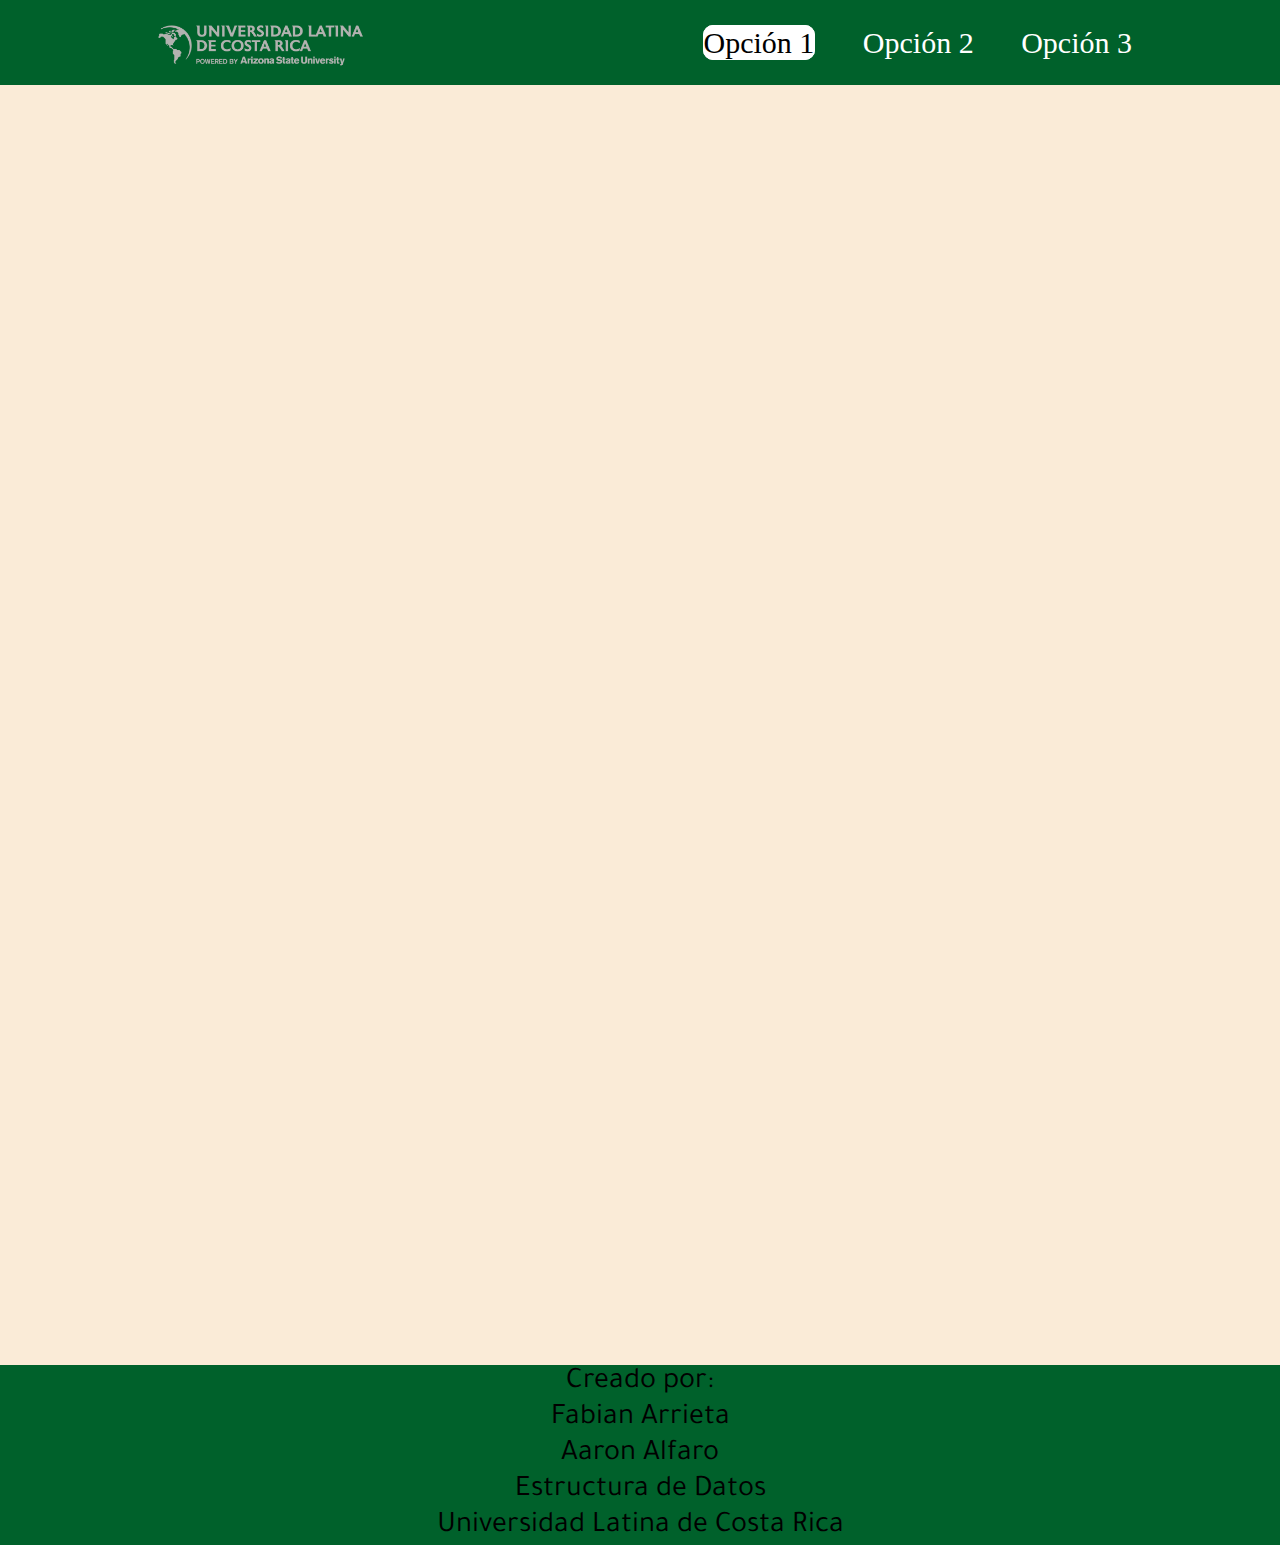
<file: Documentacion/proyecto1/index.html>
<!DOCTYPE html>
<html lang="es">
  <head>
    <meta charset="UTF-8" />
    <meta http-equiv="X-UA-Compatible" content="IE=edge" />
    <meta name="viewport" content="width=device-width, initial-scale=1.0" />
    <title>Indice</title>
    <link rel="stylesheet" href="styles.css" />
  </head>
  <!--Colores, logo y diseño provicionales-->
  <body>
    <header class="header">
      <div class="imagen">
        <img src="img/logo_ulatina_1_light.png" alt="Logo1" />
        <!--Usaremos un logo?-->
      </div>
      <nav>
        <ul class="links">
          <li><a class="actual">Opción 1</a></li> 
          <li><a target="_blank " href="opcion2.html">Opción 2</a></li>
          <li><a  target= "_blank" href="opcion3.html">Opción 3</a></li>
        </ul>
      </nav>
      <a class="boton" href="#"><button hidden>Menu</button></a>

      <a onclick="openNav()" class="menu" href="#"><button>Menú</button></a>

      <div id="mobile-menu" class="overlay">
        <a onclick="closeNav()" href="" class="close">&times;</a>
        <div class="overlay-content">
          <a >Opción 1</a>
          <a href="opcion2.html" target="_blank">Opción 2</a>
          <a href="opcion3.html" target="_blank">Opción 3</a>
        </div>
      </div>
    </header>
     
    <footer class="footer">
         <p>Creado por: <br> Fabian Arrieta <br> Aaron Alfaro</p>
        <P>Estructura de Datos</P>
        <p>Universidad Latina de Costa Rica</p>
        </footer>
     <script type="text/javascript" src="nav.js"></script>
  </body>
 
</html>
</file>
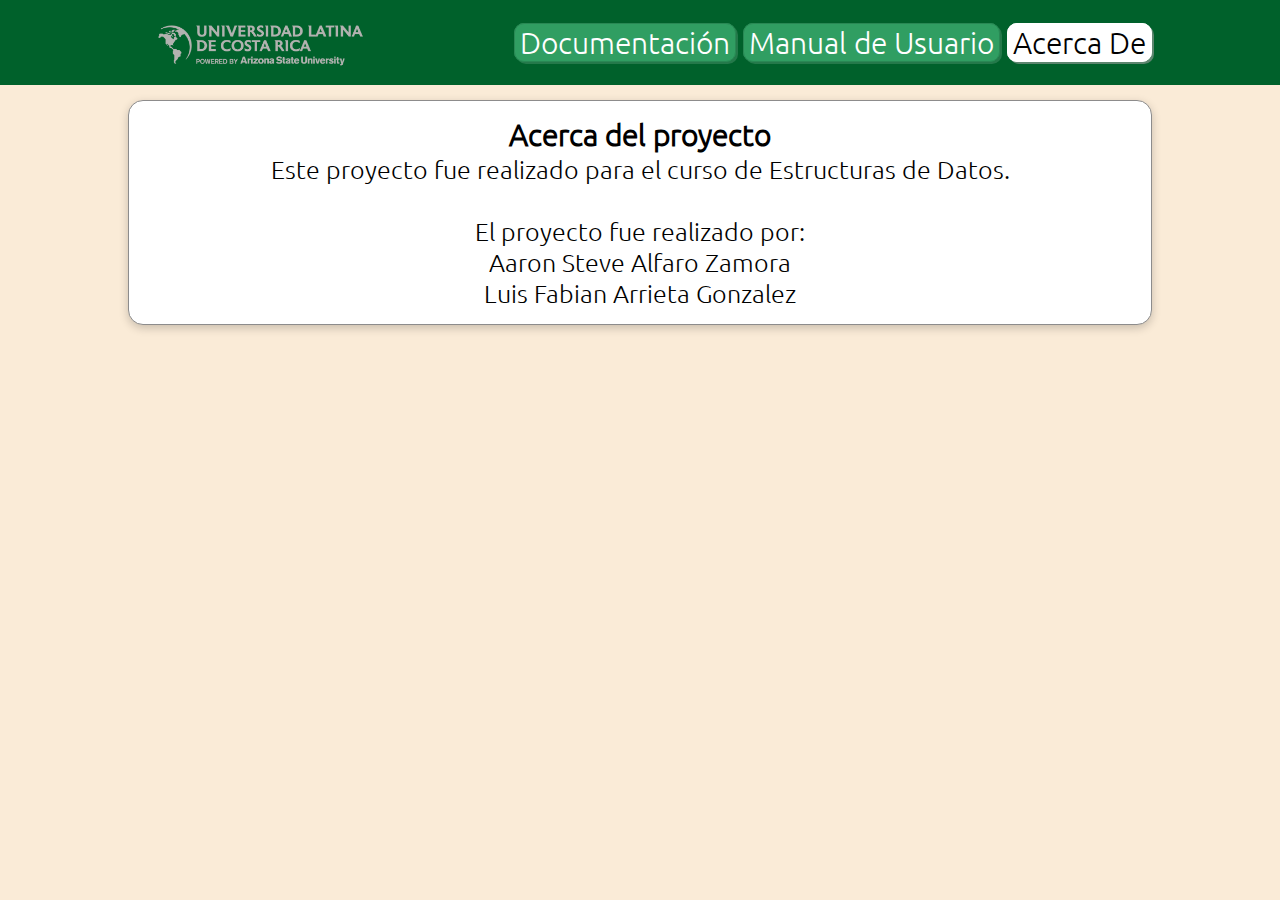
<file: Documentacion/AcercaDe.html>
<!DOCTYPE html>
<html lang="es">

<head>
  <meta charset="UTF-8" />
  <meta http-equiv="X-UA-Compatible" content="IE=edge" />
  <meta name="viewport" content="width=device-width, initial-scale=1.0" />
  <title>Acerca De</title>
  <link rel="stylesheet" href="styles.css" />
  <link rel="icon" href="./img/favicon.ico">
</head>
<!--Colores, logo y diseño provicionales-->

<body>
  <header class="header">
    <div class="imagen">
      <img src="img/logo_ulatina_1_light.png" alt="Logo1" />
      <!--Usaremos un logo?-->
    </div>
    <nav>
      <ul class="links">
        <a class="paginas" href="Documentacion.html">Documentación</a>
        <a class="paginas" href="ManualUsuario.html">Manual de Usuario</a>
        <a class="actual" href="AcercaDe.html">Acerca De</a>
      </ul>
    </nav>
    <a class="boton" href="#"><button hidden>Menu</button></a>

    <a onclick="openNav()" class="menu" href="#"><button>Menú</button></a>

    <div id="mobile-menu" class="overlay">
      <a onclick="closeNav()" href="" class="close">&times;</a>
      <div class="overlay-content">s
        <a href="Documentacion.html">Documentación</a>
        <a href="ManualUsuario.html">Manual de Usuario</a>
        <a href="AcercaDe.html">Acerca De</a>
      </div>
    </div>
  </header>
  <div class="content">
    <div class="contenido">
      <h3 class="centerText">
        Acerca del proyecto
      </h3>
      <p class="centerText">
        Este proyecto fue realizado para el curso de Estructuras de Datos.
        </br>
        </br>
        El proyecto fue realizado por:
        </br>
        Aaron Steve Alfaro Zamora
        </br>
        Luis Fabian Arrieta Gonzalez
      </p>
    </div>
  </div>
  <script type="text/javascript" src="script.js"></script>
</body>

</html>
</file>
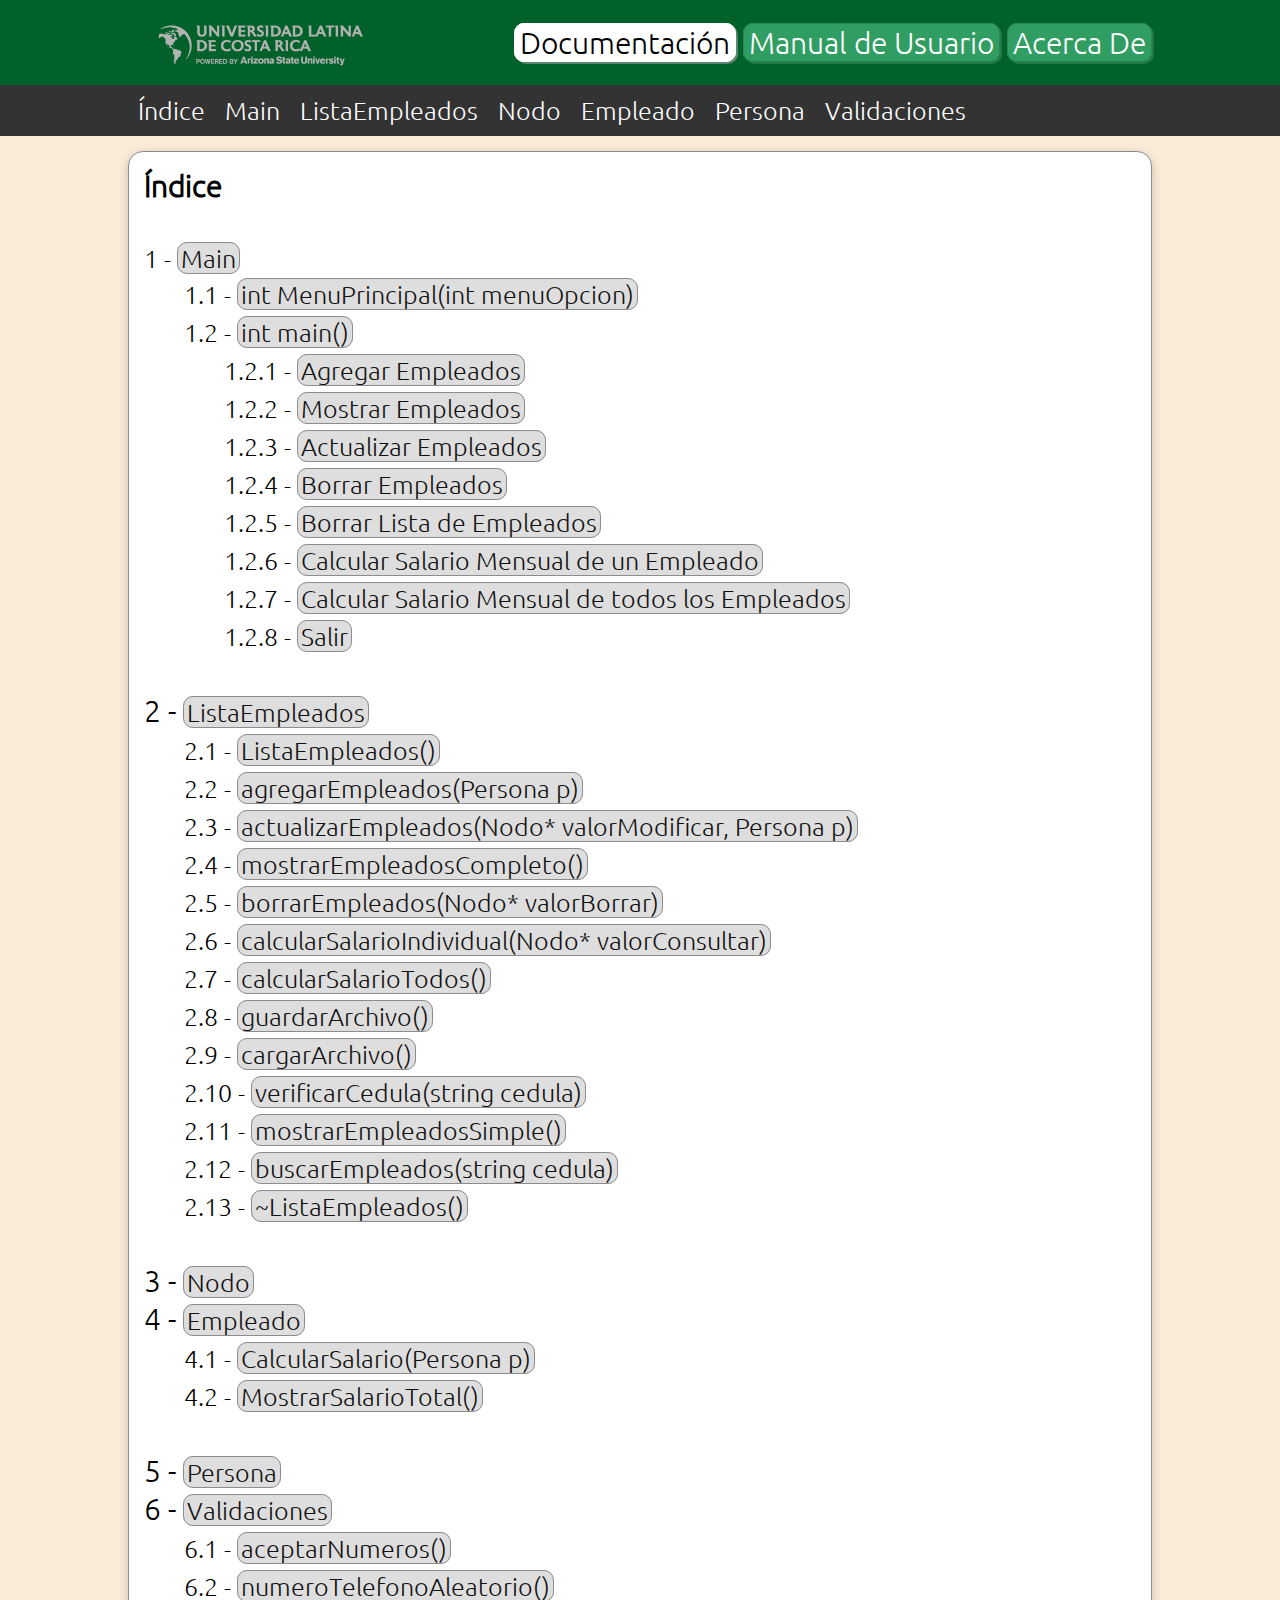
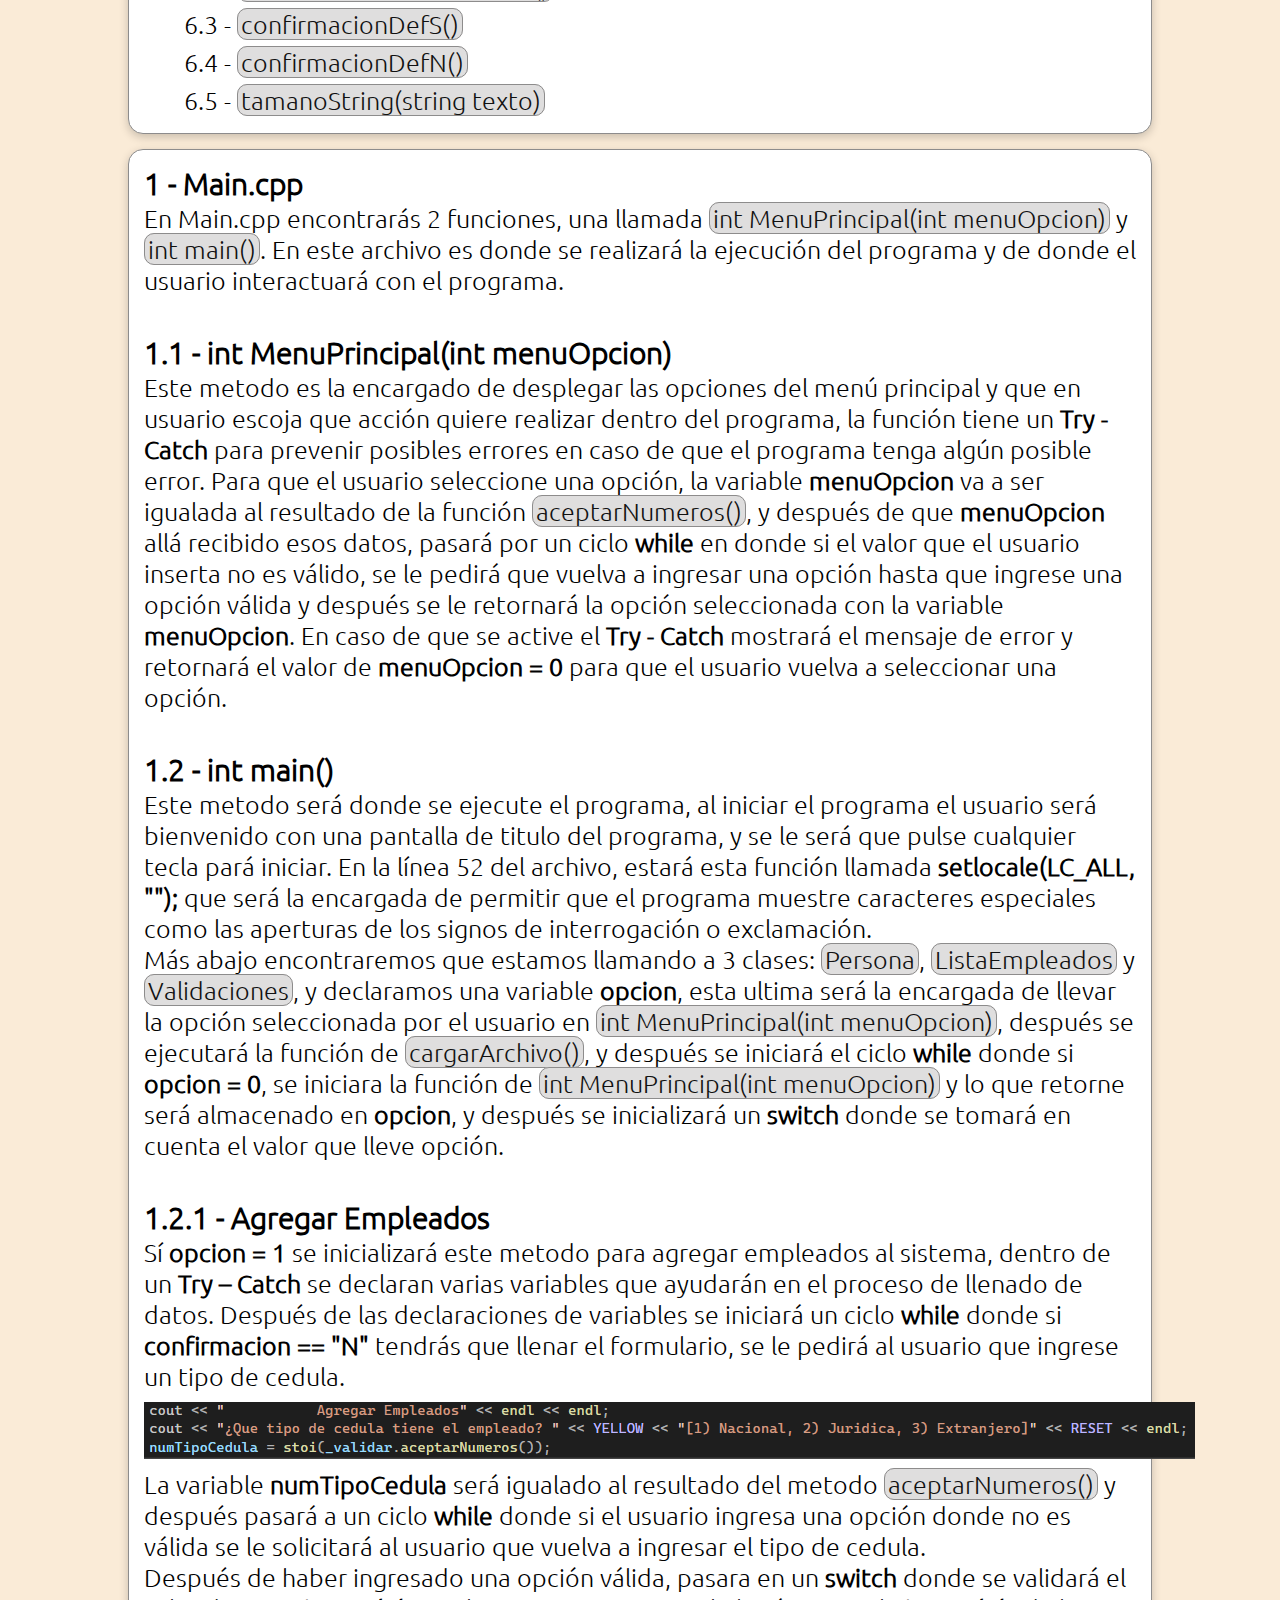
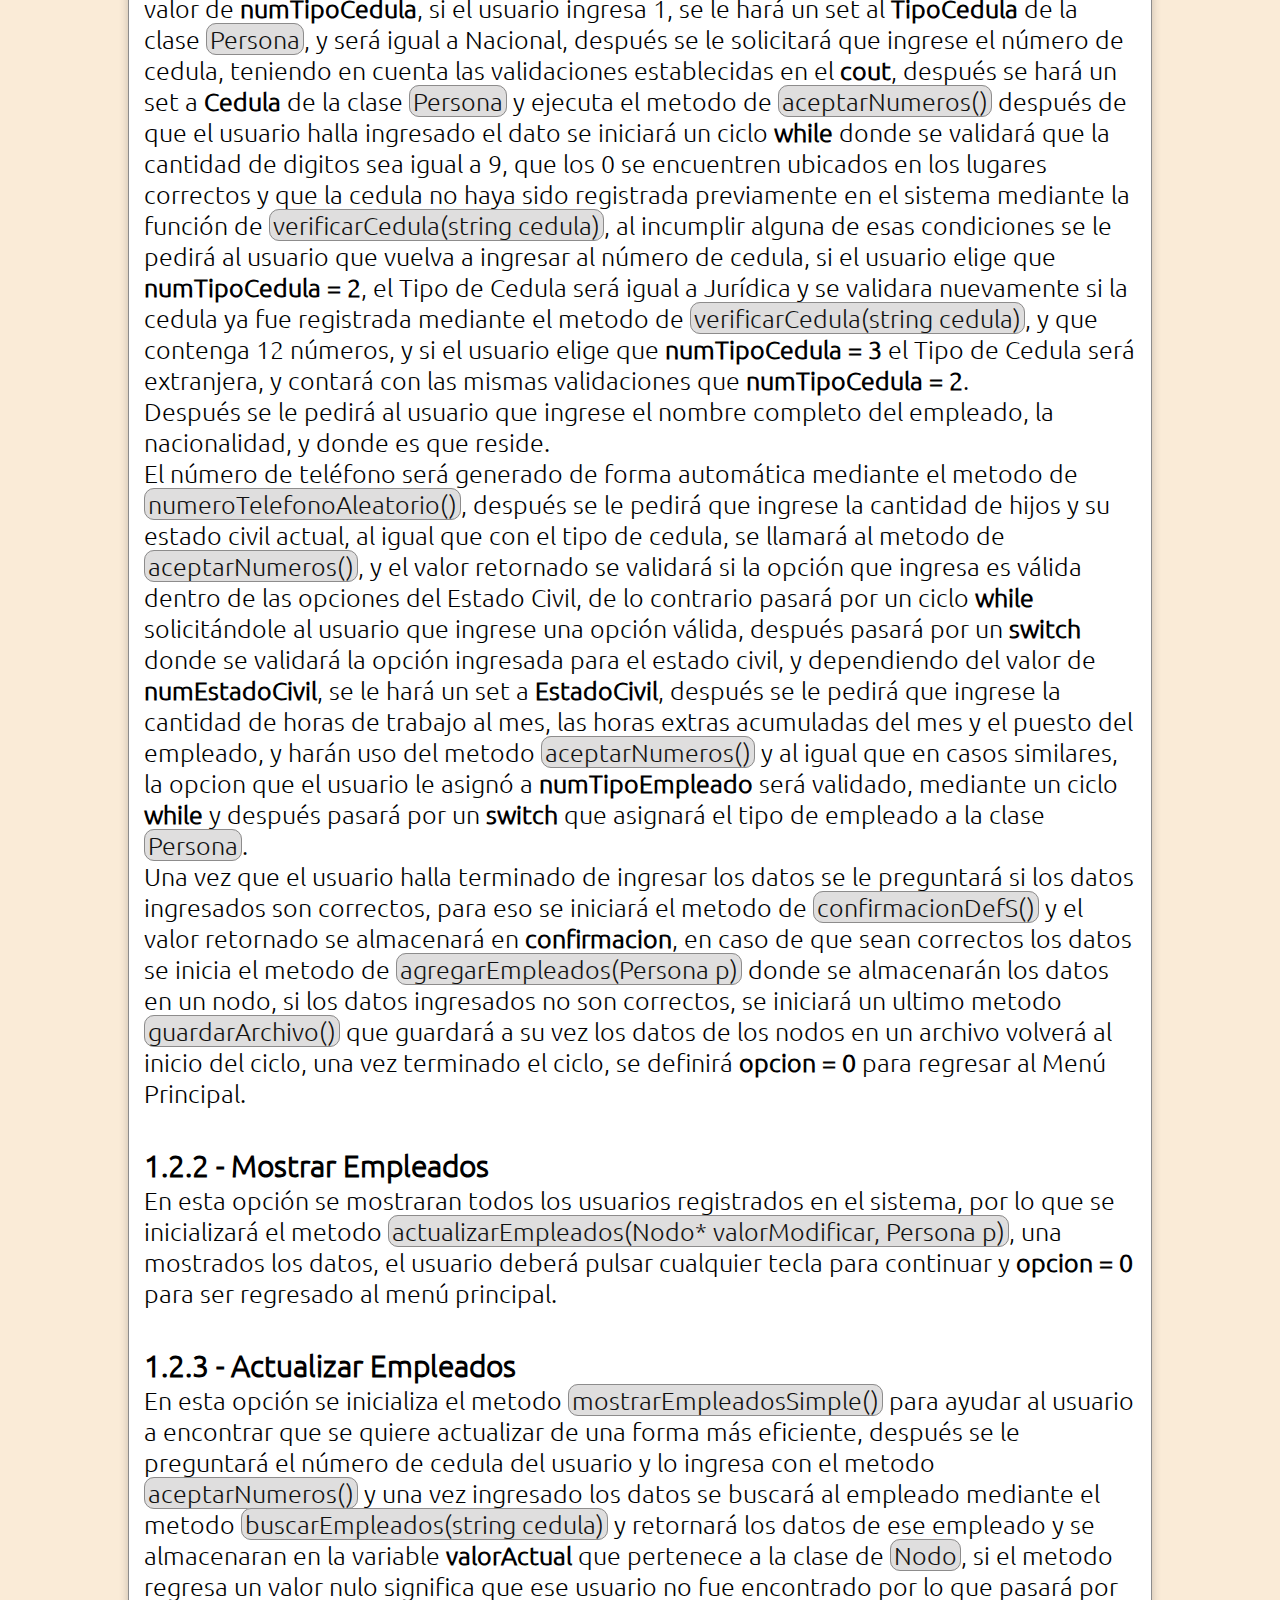
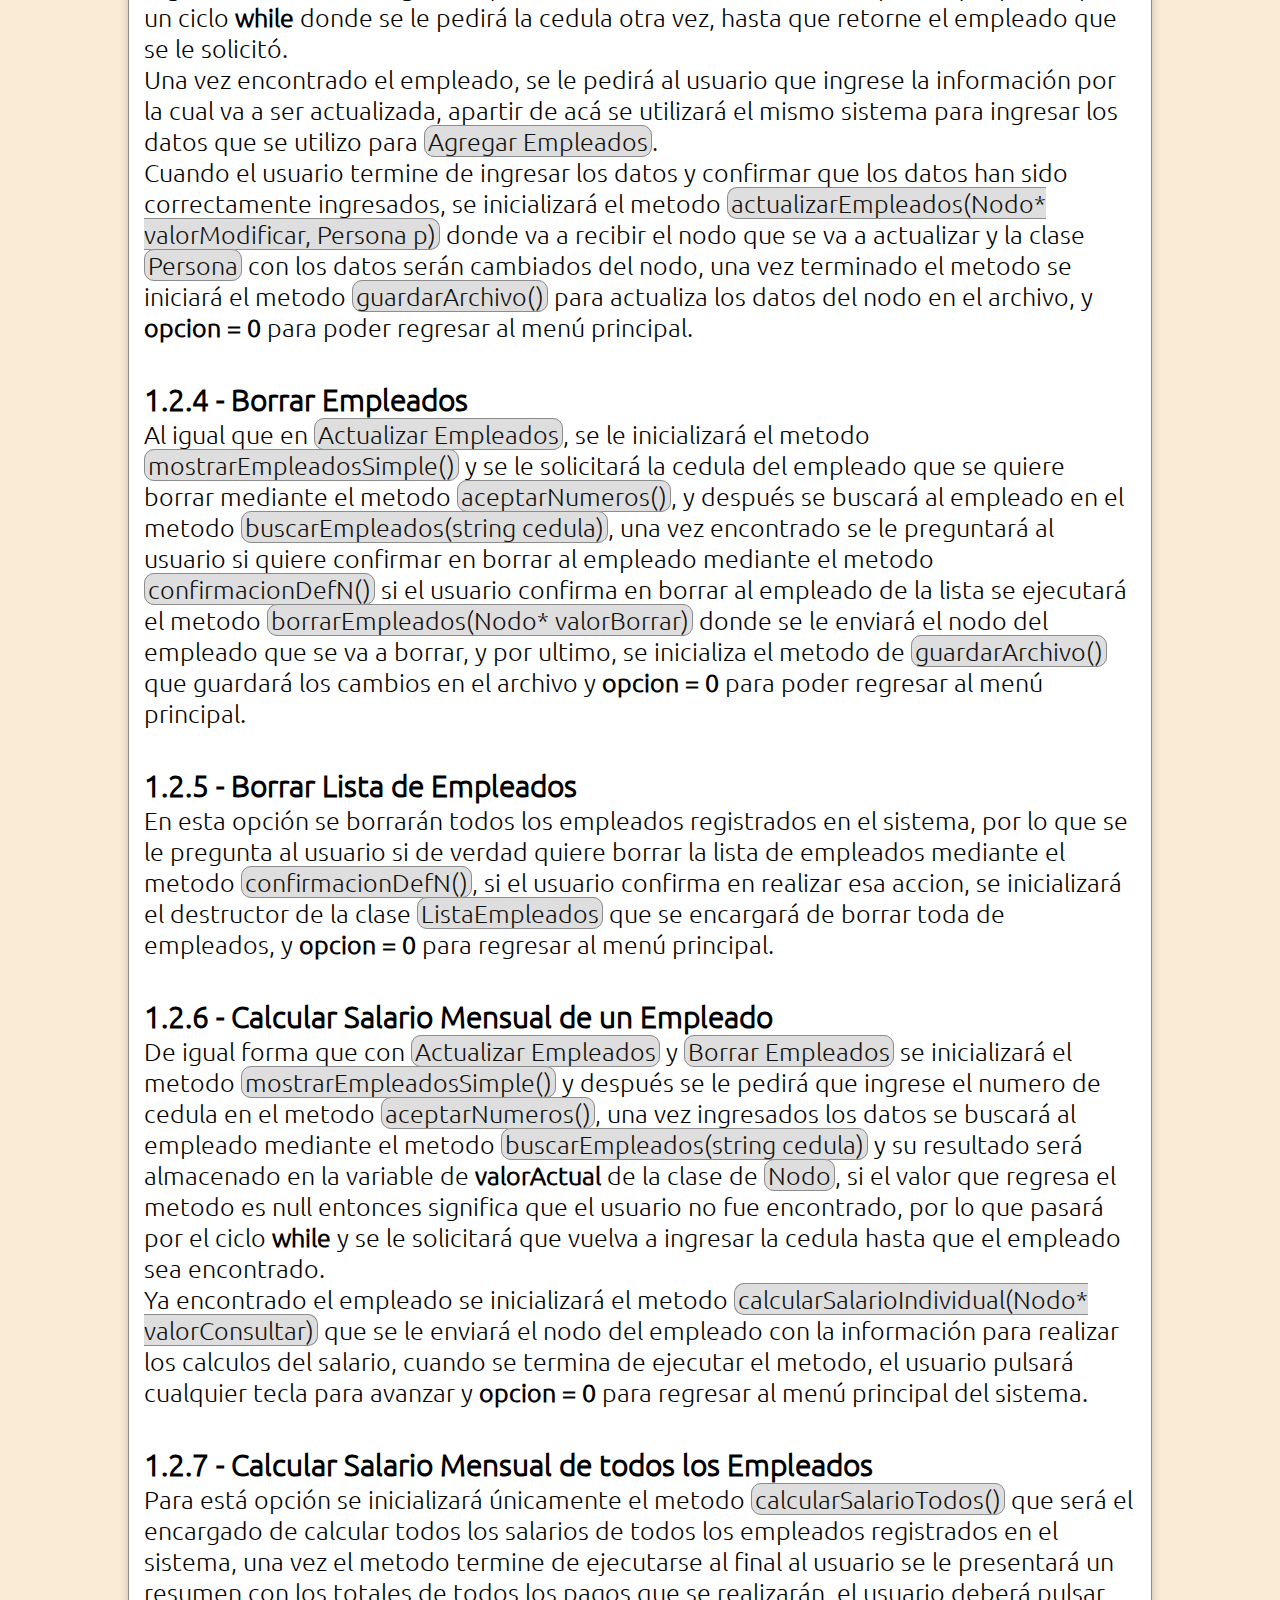
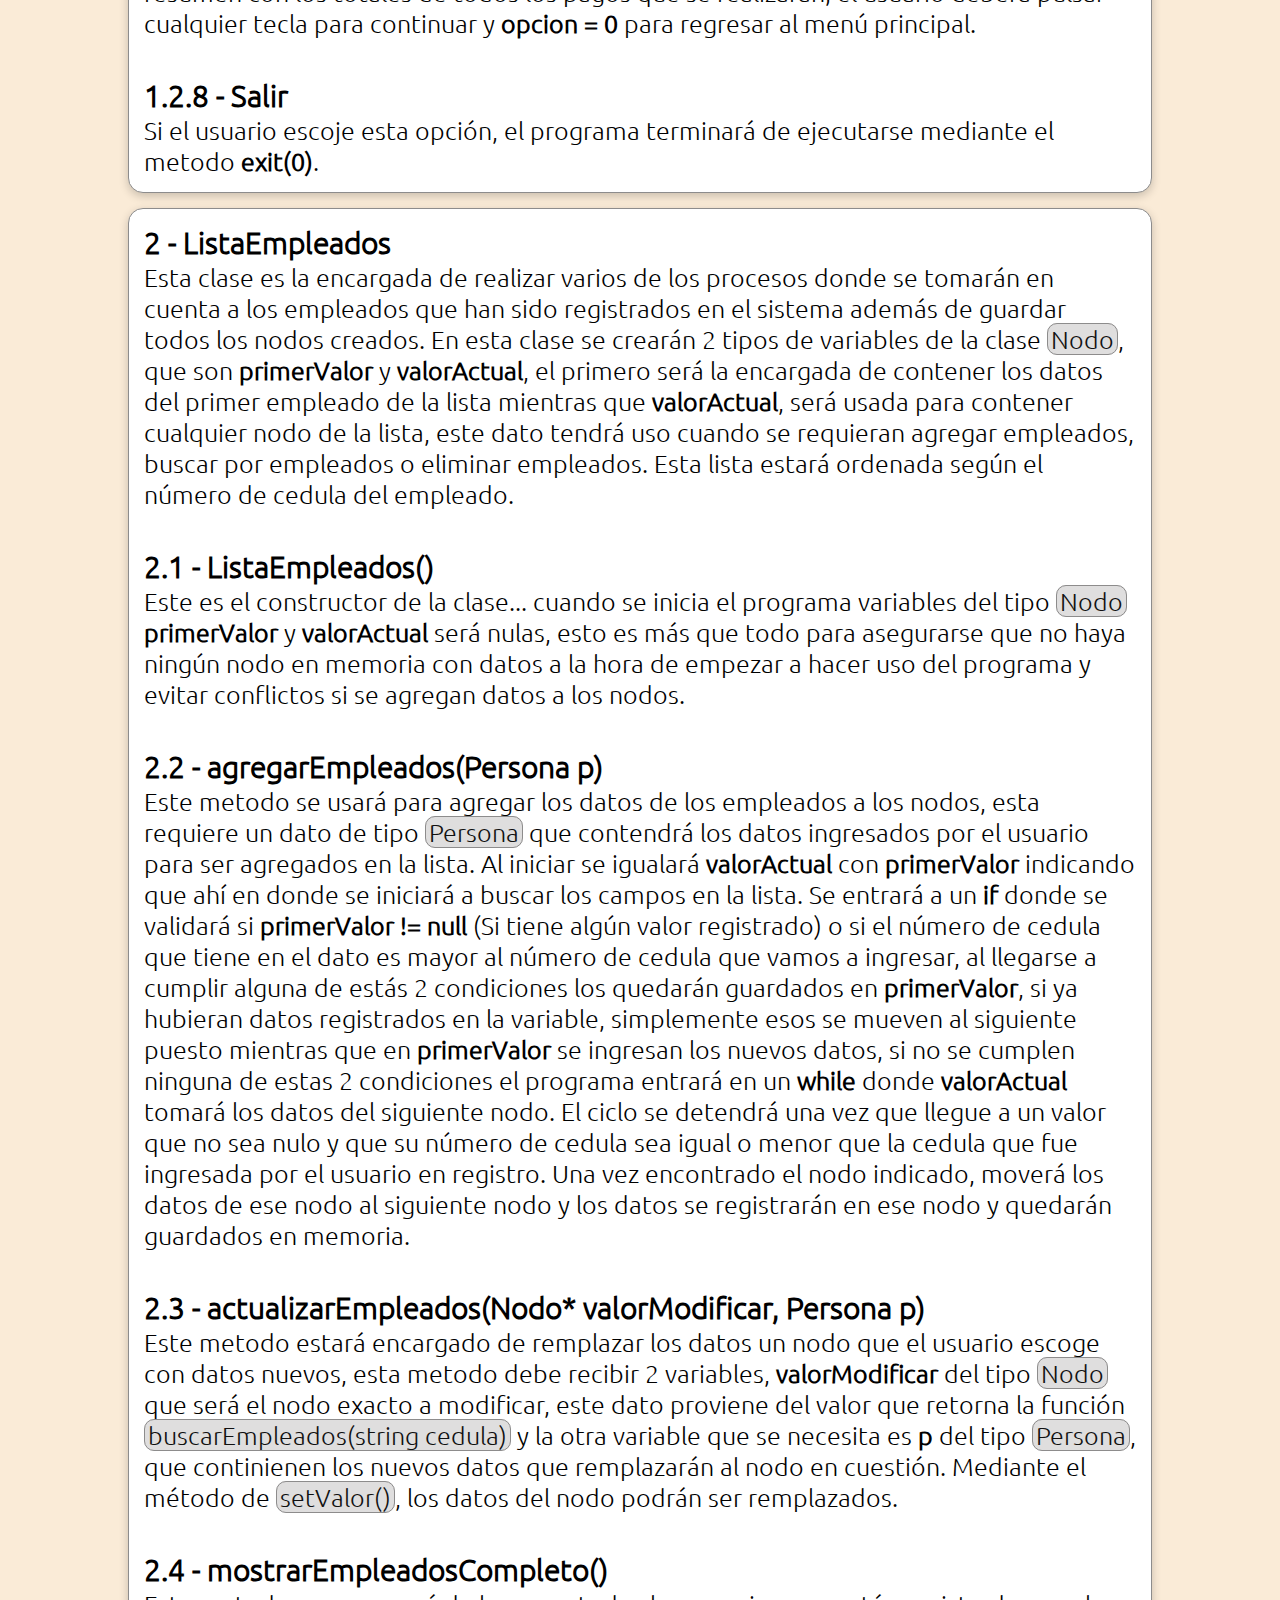
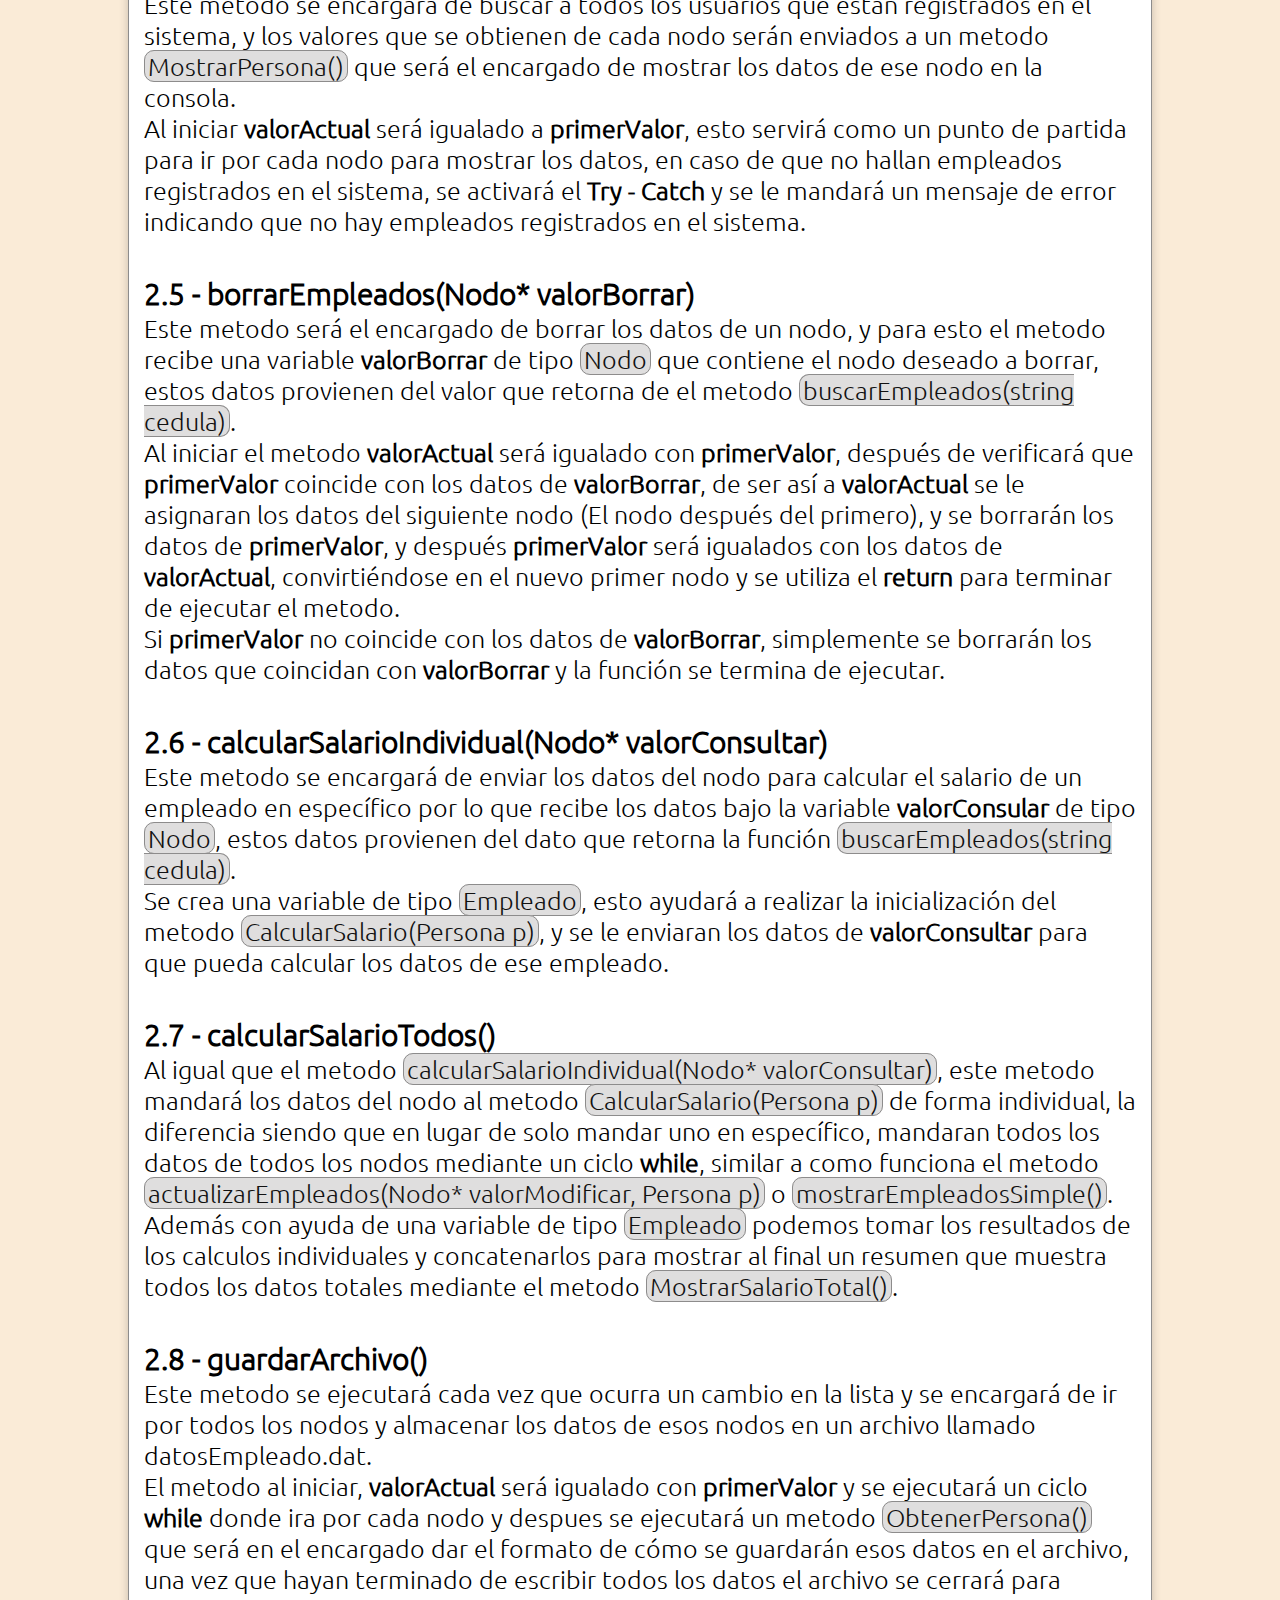
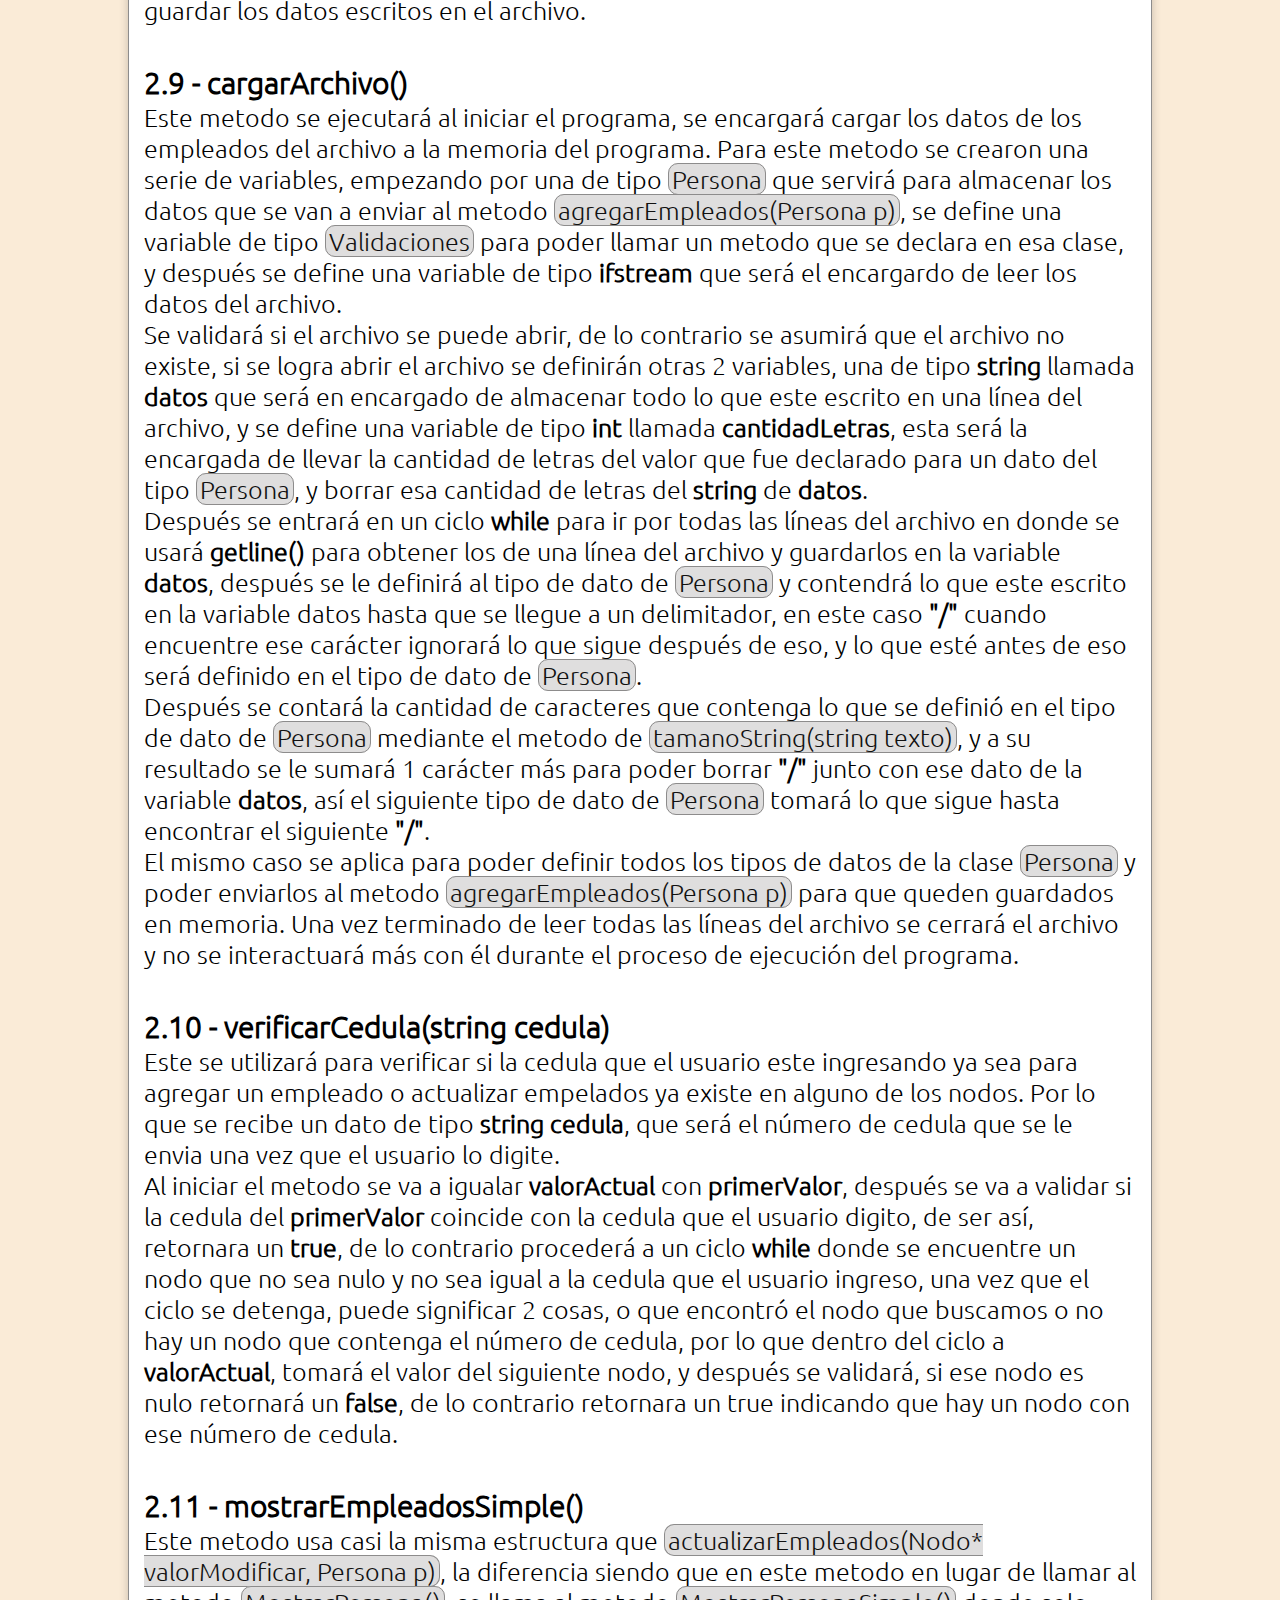
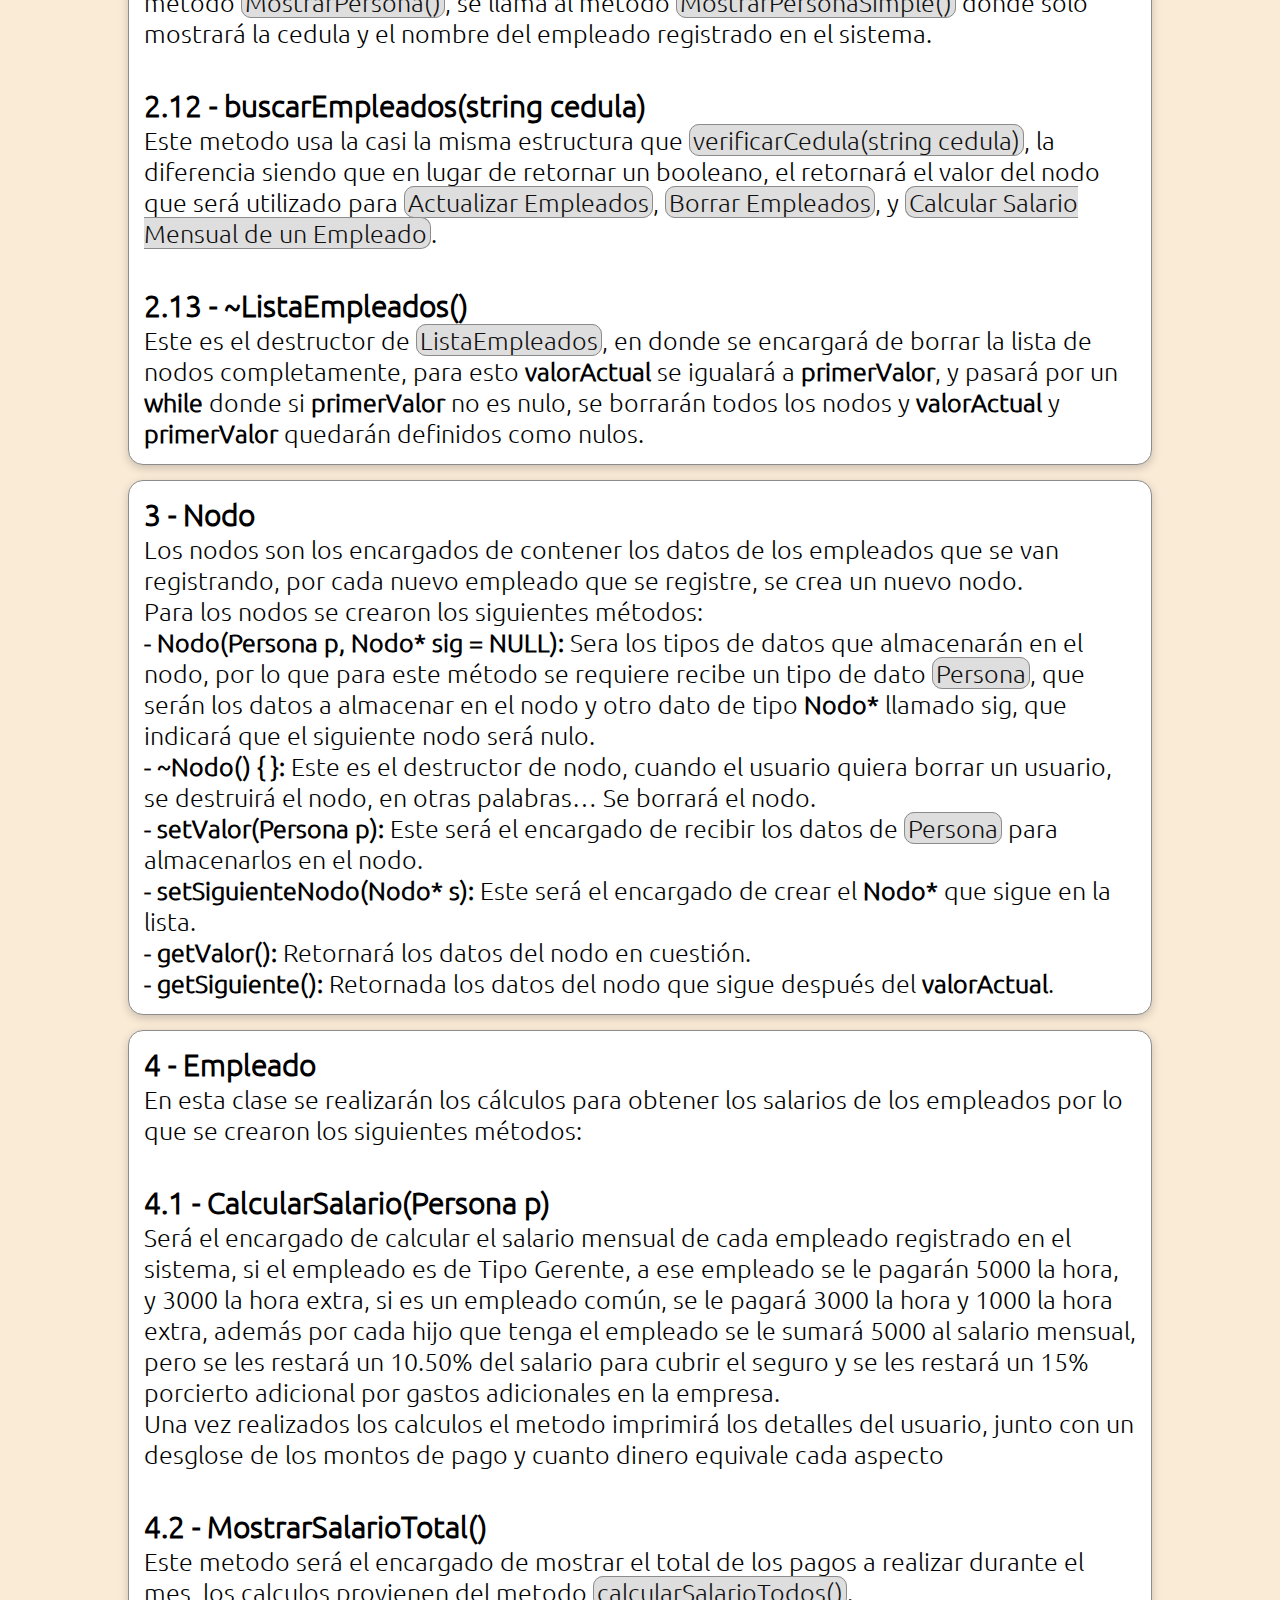
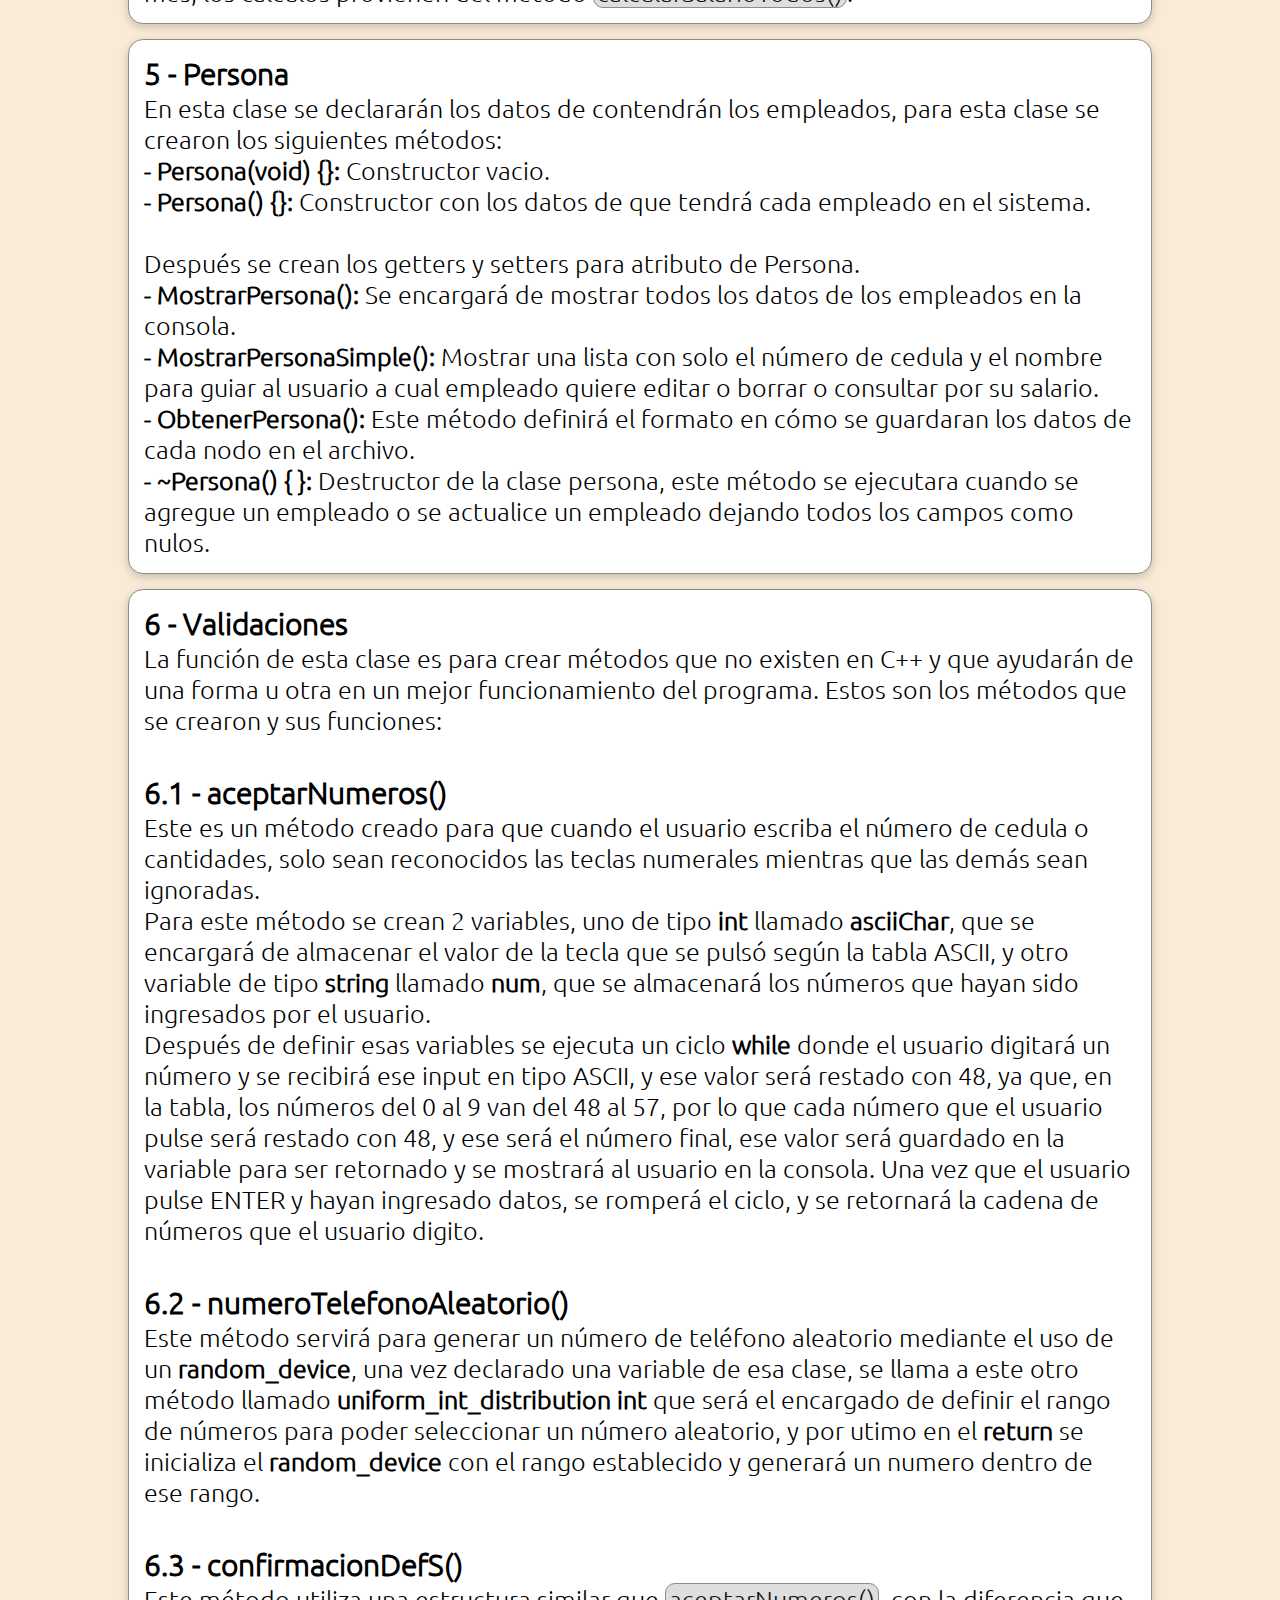
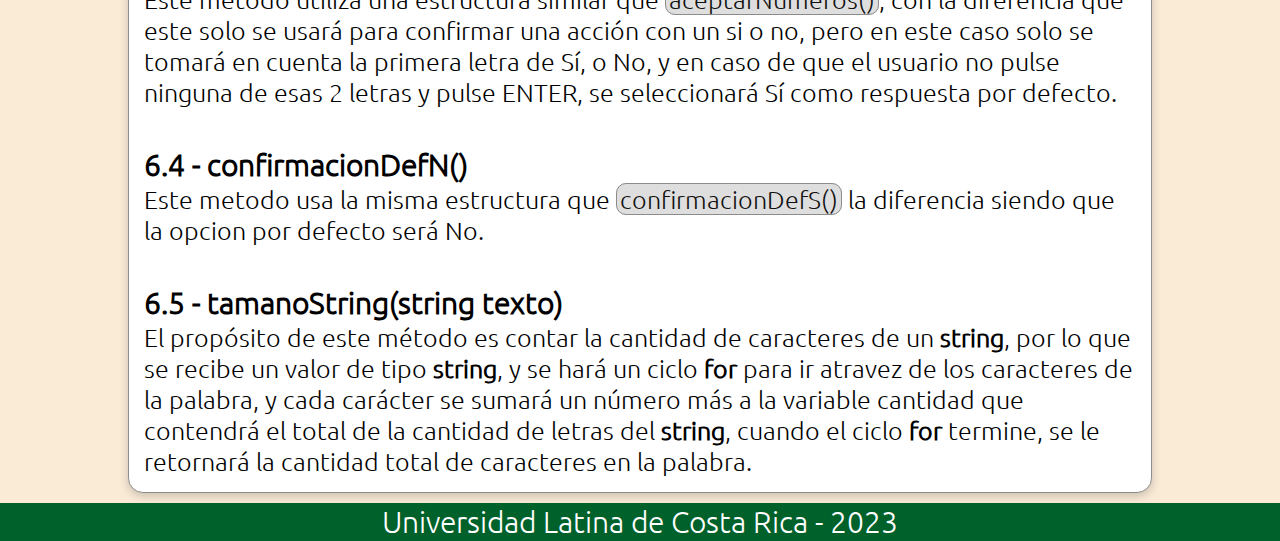
<file: Documentacion/Documentacion.html>
<!DOCTYPE html>
<html lang="es">

<head>
  <meta charset="UTF-8" />
  <meta http-equiv="X-UA-Compatible" content="IE=edge" />
  <meta name="viewport" content="width=device-width, initial-scale=1.0" />
  <title>Documentación</title>
  <link rel="stylesheet" href="styles.css" />
  <link rel="icon" href="./img/favicon.ico">
</head>
<!--Colores, logo y diseño provicionales-->

<body>
  <header class="header">
    <div class="imagen">
      <img src="img/logo_ulatina_1_light.png" alt="Logo1" />
      <!--Usaremos un logo?-->
    </div>
    <nav>
      <ul class="links">
        <a class="actual" href="Documentacion.html">Documentación</a>
        <a class="paginas" href="ManualUsuario.html">Manual de Usuario</a>
        <a class="paginas" href="AcercaDe.html">Acerca De</a>
      </ul>
    </nav>
    <a class="boton" href="#"><button hidden>Menu</button></a>

    <a onclick="openNav()" class="menu" href="#"><button>Menú</button></a>

    <div id="mobile-menu" class="overlay">
      <a onclick="closeNav()" href="" class="close">&times;</a>
      <div class="overlay-content">s
        <a>Documentación</a>
        <a href="ManualUsuario.html">Manual de Usuario</a>
        <a href="AcercaDe.html">Acerca De</a>
      </div>
    </div>
  </header>
  <ul class="navbar" id="navbar">
    <li><a href="#indice" onclick="redirigirIndice()">Índice</a></li>
    <li><a href="#main" onclick="redirigirMain()">Main</a></li>
    <li><a href="#listaempleados" onclick="redirigirListaEmpleados()">ListaEmpleados</a></li>
    <li><a href="#nodo" onclick="redirigirNodo()">Nodo</a></li>
    <li><a href="#empleado" onclick="redirigirEmpleado()">Empleado</a></li>
    <li><a href="#persona" onclick="redirigirPersona()">Persona</a></li>
    <li><a href="#validaciones" onclick="redirigirValidaciones()">Validaciones</a></li>
  </ul>

  <div class="content">
    <div class="contenido">
      <h3 id="1indice">
        Índice
      </h3>
      </br>
      <p>
        1 - <a href="#main" onclick="redirigirMain()">Main</a>
        </br>
      <p class="tab1">
        1.1 - <a href="#mainMP" onclick="redirigirMainMenuPrincipal()">int MenuPrincipal(int menuOpcion)</a>
      </p>
      </br>
      <p class="tab1">
        1.2 - <a href="#mainM" onclick="redirigirMainFunc()">int main()</a>
      </p>
      </br>
      <p class="tab2">
        1.2.1 - <a href="#mainAgregar" onclick="redirigirMainAgregar()">Agregar Empleados</a>
      </p>
      </br>
      <p class="tab2">
        1.2.2 - <a href="#mainMostrar" onclick="redirigirMainMostrar()">Mostrar Empleados</a>
      </p>
      </br>
      <p class="tab2">
        1.2.3 - <a href="#mainActualizar" onclick="redirigirMainActualizar()">Actualizar Empleados</a>
      </p>
      </br>
      <p class="tab2">
        1.2.4 - <a href="#mainBorrar" onclick="redirigirMainBorrar()">Borrar Empleados</a>
      </p>
      </br>
      <p class="tab2">
        1.2.5 - <a href="#mainBorrarLista" onclick="redirigirMainBorrarLista()">Borrar Lista de Empleados</a>
      </p>
      </br>
      <p class="tab2">
        1.2.6 - <a href="#mainCalcularIndividual" onclick="redirigirMainCalcularIndividual()">Calcular Salario Mensual
          de un Empleado</a>
      </p>
      </br>
      <p class="tab2">
        1.2.7 - <a href="#mainCalcularTodos" onclick="redirigirMainCalcularTodos()">Calcular Salario Mensual de todos
          los Empleados</a>
      </p>
      </br>
      <p class="tab2">
        1.2.8 - <a href="#mainSalir" onclick="redirigirMainSalir()">Salir</a>
      </p>
      </br>
      </br>
      2 - <a href="#listaempleados" onclick="redirigirListaEmpleados()">ListaEmpleados</a>
      </br>
      <p class="tab1">
        2.1 - <a href="#listaempleadosConstructor" onclick="redirigirListaEmpleadosConstructor()">ListaEmpleados()</a>
      </p>
      </br>
      <p class="tab1">
        2.2 - <a href="#listaempleadosAgregar" onclick="redirigirListaEmpleadosAgregar()">agregarEmpleados(Persona
          p)</a>
      </p>
      </br>
      <p class="tab1">
        2.3 - <a href="#listaempleadosActualizar"
          onclick="redirigirListaEmpleadosActualizar()">actualizarEmpleados(Nodo* valorModificar, Persona p)</a>
      </p>
      </br>
      <p class="tab1">
        2.4 - <a href="#listaempleadosMostrarCompleto"
          onclick="redirigirListaEmpleadosMostrarCompleto()">mostrarEmpleadosCompleto()</a>
      </p>
      </br>
      <p class="tab1">
        2.5 - <a href="#listaempleadosBorrar" onclick="redirigirListaEmpleadosBorrar()">borrarEmpleados(Nodo*
          valorBorrar)</a>
      </p>
      </br>
      <p class="tab1">
        2.6 - <a href="#listaempleadosCalcularIndividual"
          onclick="redirigirListaEmpleadosCalcularIndividual()">calcularSalarioIndividual(Nodo* valorConsultar)</a>
      </p>
      </br>
      <p class="tab1">
        2.7 - <a href="#listaempleadosCalcularTodos"
          onclick="redirigirListaEmpleadosCalcularTodos()">calcularSalarioTodos()</a>
      </p>
      </br>
      <p class="tab1">
        2.8 - <a href="#listaempleadosGuardar" onclick="redirigirListaEmpleadosGuardar()">guardarArchivo()</a>
      </p>
      </br>
      <p class="tab1">
        2.9 - <a href="#listaempleadosCargar" onclick="redirigirListaEmpleadosCargar()">cargarArchivo()</a>
      </p>
      </br>
      <p class="tab1">
        2.10 - <a href="#listaempleadosVerificar" onclick="redirigirListaEmpleadosVerificar()">verificarCedula(string
          cedula)</a>
      </p>
      </br>
      <p class="tab1">
        2.11 - <a href="#listaempleadosMostrarSimple"
          onclick="redirigirListaEmpleadosMostrarSimple()">mostrarEmpleadosSimple()</a>
      </p>
      </br>
      <p class="tab1">
        2.12 - <a href="#listaempleadosBuscar" onclick="redirigirListaEmpleadosBuscar()">buscarEmpleados(string
          cedula)</a>
      </p>
      </br>
      <p class="tab1">
        2.13 - <a href="#listaempleadosDestructor" onclick="redirigirListaEmpleadosDestructor()">~ListaEmpleados()</a>
      </p>
      </br>
      </br>
      3 - <a href="#nodo" onclick="redirigirNodo()">Nodo</a>
      </br>
      4 - <a href="#empleado" onclick="redirigirEmpleado()">Empleado</a>
      </br>
      <p class="tab1">
        4.1 - <a href="#empleadoCalcular" onclick="redirigirEmpleadoCalcular()">CalcularSalario(Persona p)</a>
      </p>
      </br>
      <p class="tab1">
        4.2 - <a href="#empleadoMostrar" onclick="redirigirEmpleadoMostrar()">MostrarSalarioTotal()</a>
      </p>
      </br>
      </br>
      5 - <a href="#persona" onclick="redirigirPersona()">Persona</a>
      </br>
      6 - <a href="#validaciones" onclick="redirigirValidaciones()">Validaciones</a>
      </br>
      <p class="tab1">
        6.1 - <a href="#validacionesAceptar" onclick="redirigirValidacionesAceptar()">aceptarNumeros()</a>
      </p>
      </br>
      <p class="tab1">
        6.2 - <a href="#validacionesTelefono" onclick="redirigirValidacionesTelefono()">numeroTelefonoAleatorio()</a>
      </p>
      </br>
      <p class="tab1">
        6.3 - <a href="#validacionesDefS" onclick="redirigirValidacionesDefS()">confirmacionDefS()</a>
      </p>
      </br>
      <p class="tab1">
        6.4 - <a href="#validacionesDefN" onclick="redirigirValidacionesDefN()">confirmacionDefN()</a>
      </p>
      </br>
      <p class="tab1">
        6.5 - <a href="#validacionesTamano" onclick="redirigirValidacionesTamano()">tamanoString(string texto)</a>
      </p>
    </div>
    <div class="contenido">
      <h3 id="1main">
        1 - Main.cpp
      </h3>
      <p>
        En Main.cpp encontrarás 2 funciones, una llamada <a href="#mainMP" onclick="redirigirMainMenuPrincipal()">int
          MenuPrincipal(int menuOpcion)</a> y <a href="#mainM" onclick="redirigirMainFunc()">int main()</a>.
        En este archivo es donde se realizará la ejecución del programa y de donde el usuario interactuará con el
        programa.
      </p>
      </br>
      <h4 id="11main">
        1.1 - int MenuPrincipal(int menuOpcion)
      </h4>
      <p>
        Este metodo es la encargado de desplegar las opciones del menú principal y que en usuario escoja que acción
        quiere realizar dentro del programa,
        la función tiene un <b>Try - Catch</b> para prevenir posibles errores en caso de que el programa tenga algún
        posible
        error.
        Para que el usuario seleccione una opción, la variable <b>menuOpcion</b> va a ser igualada al resultado de la
        función
        <a href="#validacionesAceptar" onclick="redirigirValidacionesAceptar()">aceptarNumeros()</a>,
        y después de que <b>menuOpcion</b> allá recibido esos datos, pasará por un ciclo <b>while</b> en donde si el
        valor que el
        usuario inserta no es válido,
        se le pedirá que vuelva a ingresar una opción hasta que ingrese una opción válida y después se le retornará la
        opción seleccionada con la variable <b>menuOpcion</b>.
        En caso de que se active el <b>Try - Catch</b> mostrará el mensaje de error y retornará el valor de
        <b>menuOpcion = 0</b> para
        que el usuario vuelva a seleccionar una opción.
      </p>
      </br>
      <h4 id="12main">
        1.2 - int main()
      </h4>
      <p>
        Este metodo será donde se ejecute el programa, al iniciar el programa el usuario será bienvenido con una
        pantalla de titulo del programa,
        y se le será que pulse cualquier tecla pará iniciar. En la línea 52 del archivo, estará esta función llamada
        <b>setlocale(LC_ALL, "");</b>
        que será la encargada de permitir que el programa muestre caracteres especiales como las aperturas de los signos
        de interrogación
        o exclamación.</br>Más abajo encontraremos que estamos llamando a 3 clases: <a href="#persona"
          onclick="redirigirPersona()">Persona</a>,
        <a href="#listaempleados" onclick="redirigirListaEmpleados()">ListaEmpleados</a> y <a href="#validaciones"
          onclick="redirigirValidaciones()">Validaciones</a>, y declaramos una variable <b>opcion</b>,
        esta ultima será la encargada de llevar la opción seleccionada por el usuario en <a href="#mainMP"
          onclick="redirigirMainMenuPrincipal()">int MenuPrincipal(int menuOpcion)</a>,
        después se ejecutará la función de <a href="#listaempleadosCargar"
          onclick="redirigirListaEmpleadosCargar()">cargarArchivo()</a>, y después se iniciará el ciclo <b>while</b>
        donde si
        <b>opcion = 0</b>,
        se iniciara la función de <a href="#mainMP" onclick="redirigirMainMenuPrincipal()">int MenuPrincipal(int
          menuOpcion)</a> y lo que retorne será almacenado en
        <b>opcion</b>,
        y después se inicializará un <b>switch</b> donde se tomará en cuenta el valor que lleve opción.
      </p>
      </br>
      <h4 id="121main">
        1.2.1 - Agregar Empleados
      </h4>
      <p>
        Sí <b>opcion = 1</b> se inicializará este metodo para agregar empleados al sistema, dentro de un <b>Try –
          Catch</b> se declaran varias variables
        que ayudarán en el proceso de llenado de datos. Después de las declaraciones de variables se iniciará un ciclo
        <b>while</b> donde si
        <b>confirmacion == "N"</b> tendrás que llenar el formulario, se le pedirá al usuario que ingrese un tipo de
        cedula.
        </br>
        <img src="./img/1-2-1_TipoCedula.png" class="alignCenterImage">
        La variable <b>numTipoCedula</b> será igualado al resultado del metodo <a href="#validacionesAceptar" onclick="redirigirValidacionesAceptar()">aceptarNumeros()</a> y después pasará
        a un ciclo <b>while</b>
        donde si el usuario ingresa una opción donde no es válida se le solicitará al usuario que vuelva a ingresar el
        tipo de cedula.</br>
        Después de haber ingresado una opción válida, pasara en un <b>switch</b> donde se validará el valor de
        <b>numTipoCedula</b>, si el usuario ingresa 1,
        se le hará un set al <b>TipoCedula</b> de la clase <a href="#persona" onclick="redirigirPersona()">Persona</a>,
        y será igual a Nacional, después se le solicitará que ingrese el número de cedula,
        teniendo en cuenta las validaciones establecidas en el <b>cout</b>, después se hará un set a <b>Cedula</b> de la
        clase <a href="#persona" onclick="redirigirPersona()">Persona</a> y ejecuta el metodo
        de <a href="#validacionesAceptar" onclick="redirigirValidacionesAceptar()">aceptarNumeros()</a> después de que el usuario halla ingresado el dato se iniciará un ciclo <b>while</b>
        donde se validará que la
        cantidad de digitos sea igual a 9, que los 0 se encuentren ubicados en los lugares correctos y que la cedula no
        haya sido registrada previamente
        en el sistema mediante la función de <a href="#listaempleadosVerificar"
          onclick="redirigirListaEmpleadosVerificar()">verificarCedula(string cedula)</a>, al incumplir alguna de esas
        condiciones se le pedirá al usuario que vuelva a
        ingresar al número de cedula, si el usuario elige que <b>numTipoCedula = 2</b>, el Tipo de Cedula será igual a
        Jurídica y se validara nuevamente si la
        cedula ya fue registrada mediante el metodo de <a href="#listaempleadosVerificar"
          onclick="redirigirListaEmpleadosVerificar()">verificarCedula(string cedula)</a>, y que contenga 12 números, y
        si el usuario elige que <b>numTipoCedula = 3</b> el
        Tipo de Cedula será extranjera, y contará con las mismas validaciones que <b>numTipoCedula = 2</b>.</br>
        Después se le pedirá al usuario que ingrese el nombre completo del empleado, la nacionalidad, y donde es que
        reside.</br>
        El número de teléfono será generado de forma automática mediante el metodo de <a href="#validacionesTelefono" onclick="redirigirValidacionesTelefono()">numeroTelefonoAleatorio()</a>,
        después se le pedirá que
        ingrese la cantidad de hijos y su estado civil actual, al igual que con el tipo de cedula, se llamará al metodo
        de <a href="#validacionesAceptar" onclick="redirigirValidacionesAceptar()">aceptarNumeros()</a>,
        y el valor retornado se validará si la opción que ingresa es válida dentro de las opciones del Estado Civil, de
        lo contrario pasará
        por un ciclo <b>while</b> solicitándole al usuario que ingrese una opción válida, después pasará por un
        <b>switch</b> donde se validará la opción
        ingresada para el estado civil, y dependiendo del valor de <b>numEstadoCivil</b>, se le hará un set a
        <b>EstadoCivil</b>, después se le pedirá que
        ingrese la cantidad de horas de trabajo al mes, las horas extras acumuladas del mes y el puesto del empleado, y
        harán uso del metodo <a href="#validacionesAceptar" onclick="redirigirValidacionesAceptar()">aceptarNumeros()</a>
        y al igual que en casos similares, la opcion que el usuario le asignó a <b>numTipoEmpleado</b> será validado,
        mediante un ciclo <b>while</b> y
        después pasará por un <b>switch</b> que asignará el tipo de empleado a la clase <a href="#persona"
          onclick="redirigirPersona()">Persona</a>.</br>
        Una vez que el usuario halla terminado de ingresar los datos se le preguntará si los datos ingresados son
        correctos,
        para eso se iniciará el metodo de <a href="#validacionesDefS" onclick="redirigirValidacionesDefS()">confirmacionDefS()</a> y el valor retornado se almacenará en
        <b>confirmacion</b>,
        en caso de que sean correctos los datos se inicia el metodo de <a href="#listaempleadosAgregar"
          onclick="redirigirListaEmpleadosAgregar()">agregarEmpleados(Persona p)</a> donde se
        almacenarán los datos en un nodo,
        si los datos ingresados no son correctos, se iniciará un ultimo metodo <a href="#listaempleadosGuardar" onclick="redirigirListaEmpleadosGuardar()">guardarArchivo()</a> que guardará a su
        vez los datos de los nodos
        en un archivo volverá al inicio del ciclo, una vez terminado el ciclo, se definirá <b>opcion = 0</b> para
        regresar al Menú Principal.
      </p>
      </br>
      <h4 id="122main">
        1.2.2 - Mostrar Empleados
      </h4>
      <p>
        En esta opción se mostraran todos los usuarios registrados en el sistema, por lo que se inicializará el metodo
        <a href="#listaempleadosActualizar" onclick="redirigirListaEmpleadosActualizar()">actualizarEmpleados(Nodo*
          valorModificar, Persona p)</a>,
        una mostrados los datos, el usuario deberá pulsar cualquier tecla para continuar y <b>opcion = 0</b> para ser
        regresado al menú principal.
      </p>
      </br>
      <h4 id="123main">
        1.2.3 - Actualizar Empleados
      </h4>
      <p>
        En esta opción se inicializa el metodo <a href="#listaempleadosMostrarSimple"
          onclick="redirigirListaEmpleadosMostrarSimple()">mostrarEmpleadosSimple()</a> para ayudar al usuario a
        encontrar que se
        quiere actualizar de una forma más eficiente,
        después se le preguntará el número de cedula del usuario y lo ingresa con el metodo <a href="#validacionesAceptar" onclick="redirigirValidacionesAceptar()">aceptarNumeros()</a> y
        una vez ingresado los datos se buscará al empleado
        mediante el metodo <a href="#listaempleadosBuscar"
          onclick="redirigirListaEmpleadosBuscar()">buscarEmpleados(string cedula)</a> y retornará los datos de ese
        empleado y se almacenaran
        en la variable <b>valorActual</b> que pertenece
        a la clase de <a href="#nodo" onclick="redirigirNodo()">Nodo</a>, si el metodo regresa un valor nulo significa
        que ese usuario no fue encontrado por lo
        que pasará por un ciclo <b>while</b> donde
        se le pedirá la cedula otra vez, hasta que retorne el empleado que se le solicitó.</br>
        Una vez encontrado el empleado, se le pedirá al usuario que ingrese la información por la cual va a ser
        actualizada, apartir de acá se utilizará el mismo
        sistema para ingresar los datos que se utilizo para <a href="#mainAgregar"
          onclick="redirigirMainAgregar()">Agregar Empleados</a>.</br>
        Cuando el usuario termine de ingresar los datos y confirmar que los datos han sido correctamente ingresados, se
        inicializará el metodo <a href="#listaempleadosActualizar"
          onclick="redirigirListaEmpleadosActualizar()">actualizarEmpleados(Nodo* valorModificar, Persona p)</a>
        donde va a recibir el nodo que se va a actualizar y la clase <a href="#persona"
          onclick="redirigirPersona()">Persona</a> con los datos serán cambiados del
        nodo,
        una vez terminado el metodo se iniciará el metodo <a href="#listaempleadosGuardar" onclick="redirigirListaEmpleadosGuardar()">guardarArchivo()</a> para actualiza los datos del nodo en
        el archivo, y <b>opcion = 0</b> para poder regresar al menú principal.
      </p>
      </br>
      <h4 id="124main">
        1.2.4 - Borrar Empleados
      </h4>
      <p>
        Al igual que en <a href="#mainActualizar" onclick="redirigirMainActualizar()">Actualizar Empleados</a>, se le
        inicializará el metodo <a href="#listaempleadosMostrarSimple"
          onclick="redirigirListaEmpleadosMostrarSimple()">mostrarEmpleadosSimple()</a> y se
        le solicitará la cedula del
        empleado que se quiere borrar mediante el metodo <a href="#validacionesAceptar" onclick="redirigirValidacionesAceptar()">aceptarNumeros()</a>, y después se buscará al empleado en el
        metodo <a href="#listaempleadosBuscar" onclick="redirigirListaEmpleadosBuscar()">buscarEmpleados(string
          cedula)</a>, una vez encontrado
        se le preguntará al usuario si quiere confirmar en borrar al empleado mediante el metodo
        <a href="#validacionesDefN" onclick="redirigirValidacionesDefN()">confirmacionDefN()</a> si el usuario confirma en borrar al empleado
        de la lista se ejecutará el metodo <a href="#listaempleadosBorrar"
          onclick="redirigirListaEmpleadosBorrar()">borrarEmpleados(Nodo* valorBorrar)</a> donde se le enviará el nodo
        del
        empleado que se va a borrar,
        y por ultimo, se inicializa el metodo de <a href="#listaempleadosGuardar" onclick="redirigirListaEmpleadosGuardar()">guardarArchivo()</a> que guardará los cambios en el archivo y
        <b>opcion = 0</b> para poder regresar al menú principal.
      </p>
      </br>
      <h4 id="125main">
        1.2.5 - Borrar Lista de Empleados
      </h4>
      <p>
        En esta opción se borrarán todos los empleados registrados en el sistema, por lo que se le pregunta al usuario
        si
        de verdad quiere borrar la lista de empleados mediante el metodo <a href="#validacionesDefN" onclick="redirigirValidacionesDefN()">confirmacionDefN()</a>, si el usuario
        confirma
        en realizar esa accion, se inicializará el destructor de la clase <a href="#listaempleados"
          onclick="redirigirListaEmpleados()">ListaEmpleados</a> que se encargará de
        borrar
        toda de empleados, y <b>opcion = 0</b> para regresar al menú principal.
      </p>
      </br>
      <h4 id="126main">
        1.2.6 - Calcular Salario Mensual de un Empleado
      </h4>
      <p>
        De igual forma que con <a href="#mainActualizar" onclick="redirigirMainActualizar()">Actualizar Empleados</a> y
        <a href="#mainBorrar" onclick="redirigirMainBorrar()">Borrar Empleados</a> se inicializará el metodo
        <a href="#listaempleadosMostrarSimple"
          onclick="redirigirListaEmpleadosMostrarSimple()">mostrarEmpleadosSimple()</a>
        y después se le pedirá que ingrese el numero de cedula en el metodo <a href="#validacionesAceptar" onclick="redirigirValidacionesAceptar()">aceptarNumeros()</a>, una vez ingresados
        los datos se buscará
        al empleado mediante el metodo <a href="#listaempleadosBuscar"
          onclick="redirigirListaEmpleadosBuscar()">buscarEmpleados(string cedula)</a> y su resultado será almacenado en
        la
        variable de <b>valorActual</b>
        de la clase de <a href="#nodo" onclick="redirigirNodo()">Nodo</a>, si el valor que regresa el metodo es null
        entonces significa que el usuario no fue
        encontrado,
        por lo que pasará por el ciclo <b>while</b> y se le solicitará que vuelva a ingresar la cedula hasta que el
        empleado sea encontrado.</br>
        Ya encontrado el empleado se inicializará el metodo <a href="#listaempleadosCalcularIndividual"
          onclick="redirigirListaEmpleadosCalcularIndividual()">calcularSalarioIndividual(Nodo* valorConsultar)</a> que
        se le enviará el nodo
        del empleado con la información para realizar los calculos del salario, cuando se termina de ejecutar el metodo,
        el usuario pulsará
        cualquier tecla para avanzar y <b>opcion = 0</b> para regresar al menú principal del sistema.
      </p>
      </br>
      <h4 id="127main">
        1.2.7 - Calcular Salario Mensual de todos los Empleados
      </h4>
      <p>
        Para está opción se inicializará únicamente el metodo <a href="#listaempleadosCalcularTodos"
          onclick="redirigirListaEmpleadosCalcularTodos()">calcularSalarioTodos()</a> que será el encargado de
        calcular todos los salarios
        de todos los empleados registrados en el sistema, una vez el metodo termine de ejecutarse al final al usuario se
        le presentará un resumen
        con los totales de todos los pagos que se realizarán, el usuario deberá pulsar cualquier tecla para continuar y
        <b>opcion = 0</b> para regresar al menú principal.
      </p>
      </br>
      <h4 id="128main">
        1.2.8 - Salir
      </h4>
      <p>
        Si el usuario escoje esta opción, el programa terminará de ejecutarse mediante el metodo <b>exit(0)</b>.
      </p>
    </div>
    <div class="contenido">
      <h3 id="1listaEmpleados">
        2 - ListaEmpleados
      </h3>
      <p>
        Esta clase es la encargada de realizar varios de los procesos donde se tomarán en cuenta a los empleados que han
        sido registrados en el sistema además de guardar todos los nodos creados. En esta clase se crearán 2 tipos
        de variables de la clase <a href="#nodo" onclick="redirigirNodo()">Nodo</a>, que son <b>primerValor</b> y
        <b>valorActual</b>, el primero será la
        encargada de contener los datos del primer empleado de la lista mientras que <b>valorActual</b>, será usada para
        contener cualquier nodo de la lista, este dato tendrá uso cuando se requieran agregar empleados, buscar por
        empleados o eliminar empleados. Esta lista estará ordenada según el número de cedula del empleado.
      </p>
      </br>
      <h4 id="11listaEmpleados">
        2.1 - ListaEmpleados()
      </h4>
      <p>
        Este es el constructor de la clase... cuando se inicia el programa variables del tipo <a href="#nodo"
          onclick="redirigirNodo()">Nodo</a>
        <b>primerValor</b>
        y <b>valorActual</b> será nulas, esto es más que todo para asegurarse que no haya ningún nodo en memoria con
        datos
        a la hora de empezar a hacer uso del programa y evitar conflictos si se agregan datos a los nodos.
      </p>
      </br>
      <h4 id="12listaEmpleados">
        2.2 - agregarEmpleados(Persona p)
      </h4>
      <p>
        Este metodo se usará para agregar los datos de los empleados a los nodos, esta requiere un dato de tipo
        <a href="#persona" onclick="redirigirPersona()">Persona</a>
        que contendrá los datos ingresados por el usuario para ser agregados en la lista. Al iniciar se igualará
        <b>valorActual</b> con <b>primerValor</b> indicando que ahí en donde se iniciará a buscar los campos en la
        lista. Se entrará a
        un <b>if</b> donde se validará si <b>primerValor != null</b> (Si tiene algún valor registrado) o si el número de
        cedula que tiene
        en el dato es mayor al número de cedula que vamos a ingresar, al llegarse a cumplir alguna de estás 2
        condiciones los
        quedarán guardados en <b>primerValor</b>, si ya hubieran datos registrados en la variable, simplemente esos se
        mueven al
        siguiente puesto mientras que en <b>primerValor</b> se ingresan los nuevos datos, si no se cumplen ninguna de
        estas 2 condiciones
        el programa entrará en un <b>while</b> donde <b>valorActual</b> tomará los datos del siguiente nodo. El ciclo se
        detendrá una vez que
        llegue a un valor que no sea nulo y que su número de cedula sea igual o menor que la cedula que fue ingresada
        por el usuario
        en registro. Una vez encontrado el nodo indicado, moverá los datos de ese nodo al siguiente nodo y los datos se
        registrarán
        en ese nodo y quedarán guardados en memoria.
      </p>
      </br>
      <h4 id="13listaEmpleados">
        2.3 - actualizarEmpleados(Nodo* valorModificar, Persona p)
      </h4>
      <p>
        Este metodo estará encargado de remplazar los datos un nodo que el usuario escoge con datos nuevos, esta metodo
        debe recibir 2 variables,
        <b>valorModificar</b> del tipo <a href="#nodo" onclick="redirigirNodo()">Nodo</a> que será el nodo exacto a
        modificar, este dato proviene del valor
        que retorna la función
        <a href="#listaempleadosBuscar" onclick="redirigirListaEmpleadosBuscar()">buscarEmpleados(string cedula)</a> y
        la otra variable que se necesita es <b>p</b> del tipo <a href="#persona"
          onclick="redirigirPersona()">Persona</a>,
        que continienen los nuevos datos que remplazarán al nodo
        en cuestión. Mediante el método de <a href="#nodo" onclick="redirigirNodo()">setValor()</a>, los datos del nodo podrán ser remplazados.
      </p>
      </br>
      <h4 id="14listaEmpleados">
        2.4 - mostrarEmpleadosCompleto()
      </h4>
      <p>
        Este metodo se encargará de buscar a todos los usuarios que están registrados en el sistema, y los valores que
        se obtienen de cada
        nodo serán enviados a un metodo <a href="#persona" onclick="redirigirPersona()">MostrarPersona()</a> que será el encargado de mostrar los datos de ese nodo
        en la consola.
        </br>
        Al iniciar <b>valorActual</b> será igualado a <b>primerValor</b>, esto servirá como un punto de partida para ir
        por cada nodo para mostrar
        los datos, en caso de que no hallan empleados registrados en el sistema, se activará el <b>Try - Catch</b> y se
        le mandará un mensaje de error
        indicando que no hay empleados registrados en el sistema.
      </p>
      </br>
      <h4 id="15listaEmpleados">
        2.5 - borrarEmpleados(Nodo* valorBorrar)
      </h4>
      <p>
        Este metodo será el encargado de borrar los datos de un nodo, y para esto el metodo recibe una variable
        <b>valorBorrar</b> de tipo <a href="#nodo" onclick="redirigirNodo()">Nodo</a> que
        contiene el nodo deseado a borrar, estos datos provienen del valor que retorna de el metodo
        <a href="#listaempleadosBuscar" onclick="redirigirListaEmpleadosBuscar()">buscarEmpleados(string cedula)</a>.
        </br>
        Al iniciar el metodo <b>valorActual</b> será igualado con <b>primerValor</b>, después de verificará que
        <b>primerValor</b> coincide con los datos de
        <b>valorBorrar</b>, de ser así a <b>valorActual</b> se le asignaran los datos del siguiente nodo (El nodo
        después del primero), y se borrarán
        los datos de <b>primerValor</b>, y después <b>primerValor</b> será igualados con los datos de
        <b>valorActual</b>, convirtiéndose en el nuevo primer nodo
        y se utiliza el <b>return</b> para terminar de ejecutar el metodo.
        </br>
        Si <b>primerValor</b> no coincide con los datos de <b>valorBorrar</b>, simplemente se borrarán los datos que
        coincidan con <b>valorBorrar</b> y la función se termina de ejecutar.
      </p>
      </br>
      <h4 id="16listaEmpleados">
        2.6 - calcularSalarioIndividual(Nodo* valorConsultar)
      </h4>
      <p>
        Este metodo se encargará de enviar los datos del nodo para calcular el salario de un empleado en específico por
        lo que recibe los
        datos bajo la variable <b>valorConsular</b> de tipo <a href="#nodo" onclick="redirigirNodo()">Nodo</a>, estos
        datos provienen del dato que retorna la
        función <a href="#listaempleadosBuscar" onclick="redirigirListaEmpleadosBuscar()">buscarEmpleados(string
          cedula)</a>.
        </br>
        Se crea una variable de tipo <a href="#empleado" onclick="redirigirEmpleado()">Empleado</a>, esto ayudará a
        realizar la inicialización del metodo
        <a href="#empleadoCalcular" onclick="redirigirEmpleadoCalcular()">CalcularSalario(Persona p)</a>, y se le enviaran
        los datos de <b>valorConsultar</b> para que pueda calcular los datos de ese empleado.
      </p>
      </br>
      <h4 id="17listaEmpleados">
        2.7 - calcularSalarioTodos()
      </h4>
      <p>
        Al igual que el metodo <a href="#listaempleadosCalcularIndividual"
          onclick="redirigirListaEmpleadosCalcularIndividual()">calcularSalarioIndividual(Nodo* valorConsultar)</a>,
        este metodo mandará los datos del
        nodo al metodo <a href="#empleadoCalcular" onclick="redirigirEmpleadoCalcular()">CalcularSalario(Persona p)</a> de forma individual,
        la diferencia siendo que en lugar de solo mandar uno en específico, mandaran todos los datos de todos los nodos
        mediante un ciclo <b>while</b>,
        similar a como funciona el metodo <a href="#listaempleadosActualizar"
          onclick="redirigirListaEmpleadosActualizar()">actualizarEmpleados(Nodo* valorModificar, Persona p)</a> o <a
          href="#listaempleadosMostrarSimple"
          onclick="redirigirListaEmpleadosMostrarSimple()">mostrarEmpleadosSimple()</a>.
        </br>
        Además con ayuda de una variable de tipo <a href="#empleado" onclick="redirigirEmpleado()">Empleado</a> podemos
        tomar los resultados de los calculos
        individuales y concatenarlos para
        mostrar al final un resumen que muestra todos los datos totales mediante el metodo <a href="#empleadoMostrar" onclick="redirigirEmpleadoMostrar()">MostrarSalarioTotal()</a>.
      </p>
      </br>
      <h4 id="18listaEmpleados">
        2.8 - guardarArchivo()
      </h4>
      <p>
        Este metodo se ejecutará cada vez que ocurra un cambio en la lista y se encargará de ir por todos los nodos y
        almacenar los datos de esos nodos en un
        archivo llamado datosEmpleado.dat.
        </br>
        El metodo al iniciar, <b>valorActual</b> será igualado con <b>primerValor</b> y se ejecutará un ciclo
        <b>while</b> donde ira por
        cada nodo y despues se ejecutará un metodo <a href="#persona" onclick="redirigirPersona()">ObtenerPersona()</a> que será en el encargado dar el formato de
        cómo se guardarán esos
        datos en el archivo, una vez que hayan terminado de escribir todos los datos el archivo se cerrará para guardar
        los datos escritos en el archivo.
      </p>
      </br>
      <h4 id="19listaEmpleados">
        2.9 - cargarArchivo()
      </h4>
      <p>
        Este metodo se ejecutará al iniciar el programa, se encargará cargar los datos de los empleados del archivo a la
        memoria del programa.
        Para este metodo se crearon una serie de variables, empezando por una de tipo <a href="#persona"
          onclick="redirigirPersona()">Persona</a> que servirá para
        almacenar los datos que se van a
        enviar al metodo <a href="#listaempleadosAgregar"
          onclick="redirigirListaEmpleadosAgregar()">agregarEmpleados(Persona p)</a>, se define una variable de tipo <a
          href="#validaciones" onclick="redirigirValidaciones()">Validaciones</a> para
        poder llamar un metodo que se declara en esa clase,
        y después se define una variable de tipo <b>ifstream</b> que será el encargardo de leer los datos del archivo.
        </br>
        Se validará si el archivo se puede abrir, de lo contrario se asumirá que el archivo no existe, si se logra abrir
        el archivo se definirán
        otras 2 variables, una de tipo <b>string</b> llamada <b>datos</b> que será en encargado de almacenar todo lo que
        este escrito en una línea
        del archivo, y se define una variable de tipo <b>int</b> llamada <b>cantidadLetras</b>, esta será la encargada
        de llevar la cantidad de letras del
        valor que fue declarado para un dato del tipo <a href="#persona" onclick="redirigirPersona()">Persona</a>, y
        borrar esa cantidad de letras del <b>string</b>
        de <b>datos</b>.
        </br>
        Después se entrará en un ciclo <b>while</b> para ir por todas las líneas del archivo en donde se usará
        <b>getline()</b> para obtener los de una línea del
        archivo y guardarlos en la variable <b>datos</b>, después se le definirá al tipo de dato de <a href="#persona"
          onclick="redirigirPersona()">Persona</a> y
        contendrá lo que este escrito en la variable
        datos hasta que se llegue a un delimitador, en este caso <b>"/"</b> cuando encuentre ese carácter ignorará lo
        que sigue después de eso, y lo que
        esté antes de eso será definido en el tipo de dato de <a href="#persona"
          onclick="redirigirPersona()">Persona</a>.
        </br>
        Después se contará la cantidad de caracteres que contenga lo que se definió en el tipo de dato de <a
          href="#persona" onclick="redirigirPersona()">Persona</a>
        mediante el metodo de <a href="#validacionesTamano" onclick="redirigirValidacionesTamano()">tamanoString(string texto)</a>,
        y a su resultado se le sumará 1 carácter más para poder borrar <b>"/"</b> junto con ese dato de la variable
        <b>datos</b>, así el siguiente tipo de dato de
        <a href="#persona" onclick="redirigirPersona()">Persona</a> tomará lo que sigue hasta encontrar el siguiente
        <b>"/"</b>.
        </br>
        El mismo caso se aplica para poder definir todos los tipos de datos de la clase <a href="#persona"
          onclick="redirigirPersona()">Persona</a> y poder enviarlos
        al metodo <a href="#listaempleadosAgregar" onclick="redirigirListaEmpleadosAgregar()">agregarEmpleados(Persona
          p)</a>
        para que queden guardados en memoria. Una vez terminado de leer todas las líneas del archivo se cerrará el
        archivo y no se interactuará más
        con él durante el proceso de ejecución del programa.
      </p>
      </br>
      <h4 id="110listaEmpleados">
        2.10 - verificarCedula(string cedula)
      </h4>
      <p>
        Este se utilizará para verificar si la cedula que el usuario este ingresando ya sea para agregar un empleado o
        actualizar empelados ya
        existe en alguno de los nodos. Por lo que se recibe un dato de tipo <b>string cedula</b>, que será el número de
        cedula que se
        le envia una vez que el usuario lo digite.
        </br>
        Al iniciar el metodo se va a igualar <b>valorActual</b> con <b>primerValor</b>, después se va a validar si la
        cedula del <b>primerValor</b> coincide con
        la cedula que el usuario digito, de ser así, retornara un <b>true</b>, de lo contrario procederá a un ciclo
        <b>while</b> donde se encuentre un nodo
        que no sea nulo y no sea igual a la cedula que el usuario ingreso, una vez que el ciclo se detenga, puede
        significar 2 cosas, o
        que encontró el nodo que buscamos o no hay un nodo que contenga el número de cedula, por lo que dentro del ciclo
        a <b>valorActual</b>,
        tomará el valor del siguiente nodo, y después se validará, si ese nodo es nulo retornará un <b>false</b>, de lo
        contrario retornara un true
        indicando que hay un nodo con ese número de cedula.
      </p>
      </br>
      <h4 id="111listaEmpleados">
        2.11 - mostrarEmpleadosSimple()
      </h4>
      <p>
        Este metodo usa casi la misma estructura que <a href="#listaempleadosActualizar"
          onclick="redirigirListaEmpleadosActualizar()">actualizarEmpleados(Nodo* valorModificar, Persona p)</a>, la
        diferencia siendo que en este
        metodo en lugar de
        llamar al metodo <a href="#persona" onclick="redirigirPersona()">MostrarPersona()</a>, se llama al metodo <a href="#persona" onclick="redirigirPersona()">MostrarPersonaSimple()</a> donde solo mostrará
        la cedula y el nombre
        del empleado registrado en el sistema.
      </p>
      </br>
      <h4 id="112listaEmpleados">
        2.12 - buscarEmpleados(string cedula)
      </h4>
      <p>
        Este metodo usa la casi la misma estructura que <a href="#listaempleadosVerificar"
          onclick="redirigirListaEmpleadosVerificar()">verificarCedula(string cedula)</a>, la diferencia siendo que
        en lugar de retornar un booleano,
        el retornará el valor del nodo que será utilizado para <a href="#mainActualizar"
          onclick="redirigirMainActualizar()">Actualizar Empleados</a>, <a href="#mainBorrar"
          onclick="redirigirMainBorrar()">Borrar Empleados</a>, y
          <a href="#mainCalcularIndividual" onclick="redirigirMainCalcularIndividual()">Calcular Salario Mensual de un Empleado</a>.
      </p>
      </br>
      <h4 id="113listaEmpleados">
        2.13 - ~ListaEmpleados()
      </h4>
      <p>
        Este es el destructor de <a href="#listaempleados" onclick="redirigirListaEmpleados()">ListaEmpleados</a>, en
        donde se encargará de borrar la lista de nodos completamente,
        para esto <b>valorActual</b>
        se igualará a <b>primerValor</b>, y pasará por un <b>while</b> donde si <b>primerValor</b> no es nulo, se
        borrarán todos los nodos y <b>valorActual</b> y
        <b>primerValor</b> quedarán definidos como nulos.
      </p>
    </div>
    <div class="contenido">
      <h3 id="1nodo">
        3 - Nodo
      </h3>
      <p>
        Los nodos son los encargados de contener los datos de los empleados que se van registrando, por cada nuevo
        empleado que se registre, se crea un nuevo nodo.
        </br>
        Para los nodos se crearon los siguientes métodos:
        </br>
        <b>- Nodo(Persona p, Nodo* sig = NULL):</b> Sera los tipos de datos que almacenarán en el nodo, por lo que para
        este método se requiere
        recibe un tipo de dato <a href="#persona" onclick="redirigirPersona()">Persona</a>, que serán los datos a
        almacenar en el nodo y otro dato de tipo
        <b>Nodo*</b>
        llamado
        sig, que indicará que el siguiente nodo será nulo.
        </br>
        <b>- ~Nodo() { }:</b> Este es el destructor de nodo, cuando el usuario quiera borrar un usuario, se
        destruirá el nodo, en otras palabras… Se borrará el nodo.
        </br>
        <b>- setValor(Persona p):</b> Este será el encargado de recibir los datos de <a href="#persona"
          onclick="redirigirPersona()">Persona</a> para almacenarlos en
        el nodo.
        </br>
        <b>- setSiguienteNodo(Nodo* s):</b> Este será el encargado de crear el <b>Nodo*</b> que sigue en la lista.
        </br>
        <b>- getValor():</b> Retornará los datos del nodo en cuestión.
        </br>
        <b>- getSiguiente():</b> Retornada los datos del nodo que sigue después del <b>valorActual</b>.
      </p>
    </div>
    <div class="contenido">
      <h3 id="1empleado">
        4 - Empleado
      </h3>
      <p>
        En esta clase se realizarán los cálculos para obtener los salarios de los empleados por lo que se crearon los
        siguientes métodos:
      </p>
      </br>
      <h4 id="11empleado">
        4.1 - CalcularSalario(Persona p)
      </h4>
      <p>
        Será el encargado de calcular el salario mensual de cada empleado registrado en el sistema, si el empleado es de
        Tipo Gerente,
        a ese empleado se le pagarán 5000 la hora, y 3000 la hora extra, si es un empleado común, se le pagará 3000 la
        hora y 1000 la
        hora extra, además por cada hijo que tenga el empleado se le sumará 5000 al salario mensual, pero se les restará
        un 10.50% del
        salario para cubrir el seguro y se les restará un 15% porcierto adicional por gastos adicionales en la empresa.
        </br>
        Una vez realizados los calculos el metodo imprimirá los detalles del usuario, junto con un desglose de los
        montos de pago y cuanto
        dinero equivale cada aspecto
      </p>
      </br>
      <h4 id="12empleado">
        4.2 - MostrarSalarioTotal()
      </h4>
      <p>
        Este metodo será el encargado de mostrar el total de los pagos a realizar durante el mes, los calculos provienen
        del metodo <a href="#listaempleadosCalcularTodos"
          onclick="redirigirListaEmpleadosCalcularTodos()">calcularSalarioTodos()</a>.
      </p>
    </div>
    <div class="contenido">
      <h3 id="1persona">
        5 - Persona
      </h3>
      <p>
        En esta clase se declararán los datos de contendrán los empleados, para esta clase se crearon los siguientes
        métodos:
        </br>
        <b>- Persona(void) {}:</b> Constructor vacio.
        </br>
        <b>- Persona() {}:</b> Constructor con los datos de que tendrá cada empleado en el sistema.
        </br>
        </br>
        Después se crean los getters y setters para atributo de Persona.
        </br>
        <b>- MostrarPersona():</b> Se encargará de mostrar todos los datos de los empleados en la consola.
        </br>
        <b>- MostrarPersonaSimple():</b> Mostrar una lista con solo el número de cedula y el nombre para guiar al
        usuario a cual empleado quiere
        editar o borrar o consultar por su salario.
        </br>
        <b>- ObtenerPersona():</b> Este método definirá el formato en cómo se guardaran los datos de cada nodo en el
        archivo.
        </br>
        <b>- ~Persona() { }:</b> Destructor de la clase persona, este método se ejecutara cuando se agregue un empleado
        o se actualice un
        empleado dejando todos los campos como nulos.
      </p>
    </div>
    <div class="contenido">
      <h3 id="1validaciones">
        6 - Validaciones
      </h3>
      <p>
        La función de esta clase es para crear métodos que no existen en C++ y que ayudarán de una forma u otra en un
        mejor funcionamiento del programa.
        Estos son los métodos que se crearon y sus funciones:
      </p>
      </br>
      <h4 id="11validaciones">
        6.1 - aceptarNumeros()
      </h4>
      <p>
        Este es un método creado para que cuando el usuario escriba el número de cedula o cantidades, solo sean
        reconocidos las teclas numerales mientras que las demás sean ignoradas.
        </br>
        Para este método se crean 2 variables, uno de tipo <b>int</b> llamado <b>asciiChar</b>, que se encargará de
        almacenar el valor
        de la tecla que se pulsó según la tabla ASCII, y otro variable de tipo <b>string</b> llamado <b>num</b>, que se
        almacenará los
        números que hayan sido ingresados por el usuario.
        </br>
        Después de definir esas variables se ejecuta un ciclo <b>while</b> donde el usuario digitará un número y se
        recibirá
        ese input en tipo ASCII, y ese valor será restado con 48, ya que, en la tabla, los números del 0 al 9 van del 48
        al
        57, por lo que cada número que el usuario pulse será restado con 48, y ese será el número final, ese valor será
        guardado en la variable para ser retornado y se mostrará al usuario en la consola. Una vez que el usuario pulse
        ENTER y
        hayan ingresado datos, se romperá el ciclo, y se retornará la cadena de números que el usuario digito.
      </p>
      </br>
      <h4 id="12validaciones">
        6.2 - numeroTelefonoAleatorio()
      </h4>
      <p>
        Este método servirá para generar un número de teléfono aleatorio mediante el uso de un <b>random_device</b>, una
        vez
        declarado una variable de esa clase, se llama a este otro método llamado <b>uniform_int_distribution int</b> que
        será
        el encargado de definir el rango de números para poder seleccionar un número aleatorio, y por utimo en el
        <b>return</b>
        se inicializa el <b>random_device</b> con el rango establecido y generará un numero dentro de ese rango.
      </p>
      </br>
      <h4 id="13validaciones">
        6.3 - confirmacionDefS()
      </h4>
      <p>
        Este método utiliza una estructura similar que <a href="#validacionesAceptar" onclick="redirigirValidacionesAceptar()">aceptarNumeros()</a>, con la diferencia que este solo se usará
        para
        confirmar una acción con un si o no, pero en este caso solo se tomará en cuenta la primera letra de Sí, o No, y
        en caso de que el
        usuario no pulse ninguna de esas 2 letras y pulse ENTER, se seleccionará Sí como respuesta por defecto.
      </p>
      </br>
      <h4 id="14validaciones">
        6.4 - confirmacionDefN()
      </h4>
      <p>
        Este metodo usa la misma estructura que <a href="#validacionesDefS" onclick="redirigirValidacionesDefS()">confirmacionDefS()</a> la diferencia siendo que la opcion por defecto
        será No.
      </p>
      </br>
      <h4 id="15validaciones">
        6.5 - tamanoString(string texto)
      </h4>
      <p>
        El propósito de este método es contar la cantidad de caracteres de un <b>string</b>, por lo que se recibe un
        valor de
        tipo <b>string</b>, y se hará un ciclo <b>for</b> para ir atravez de los caracteres de la palabra, y cada
        carácter se sumará un
        número más a la variable cantidad que contendrá el total de la cantidad de letras del <b>string</b>, cuando el
        ciclo <b>for</b>
        termine, se le retornará la cantidad total de caracteres en la palabra.
      </p>
    </div>
  </div>
  <footer class="footer">
    <p>Universidad Latina de Costa Rica - 2023</p>
  </footer>
  <script type="text/javascript" src="script.js"></script>
</body>

</html>
</file>
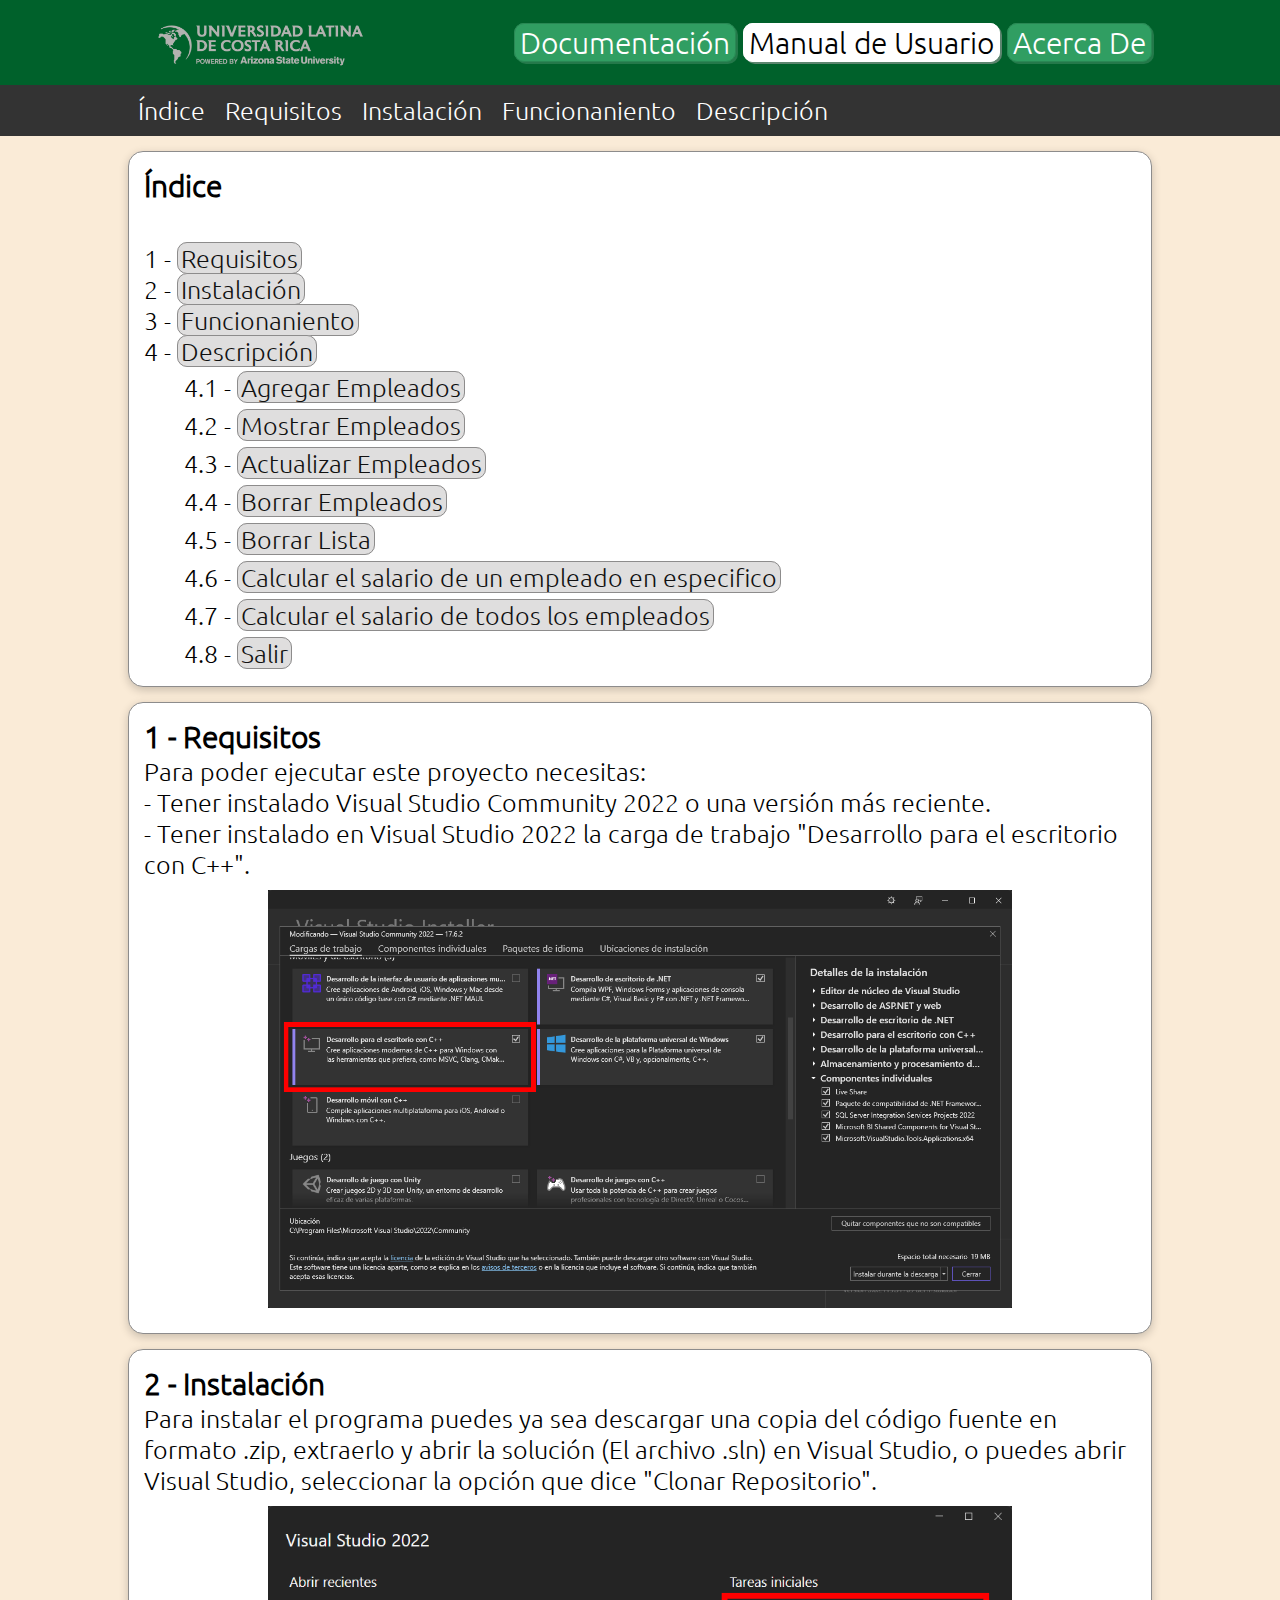
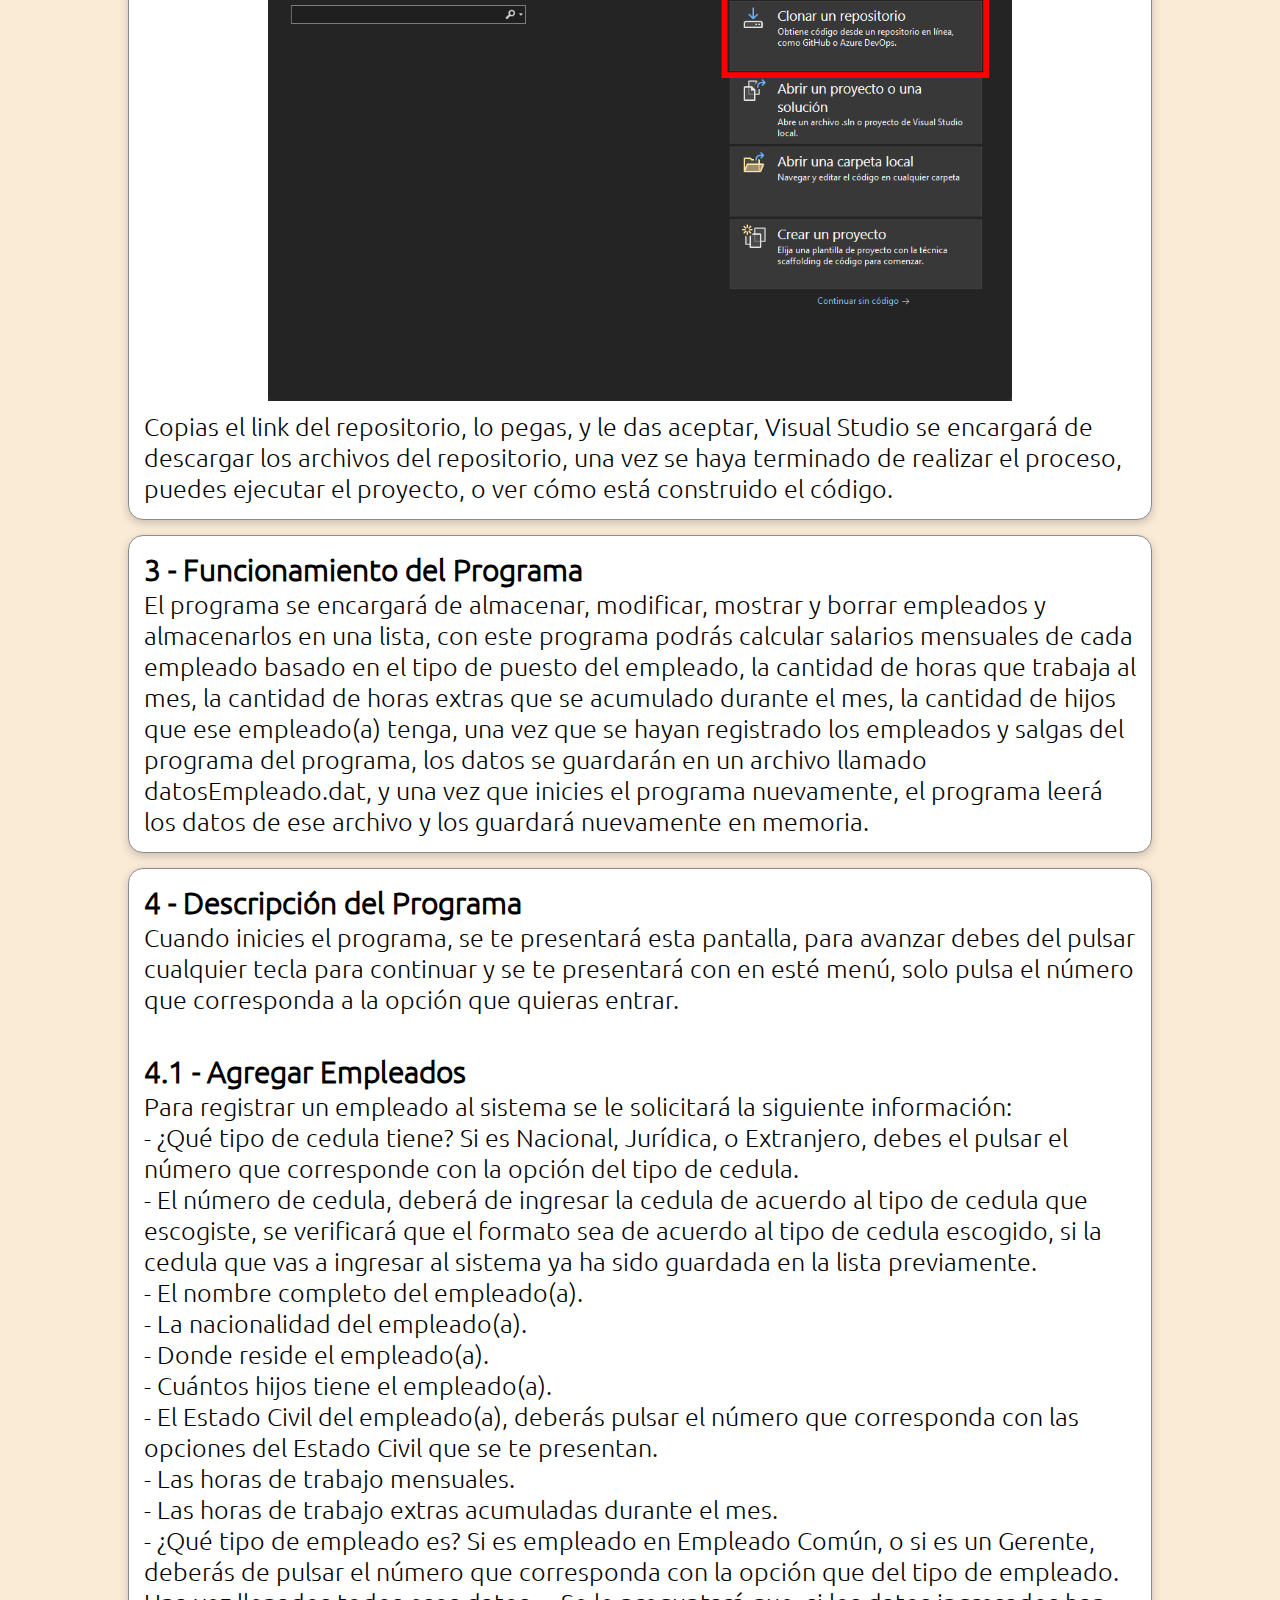
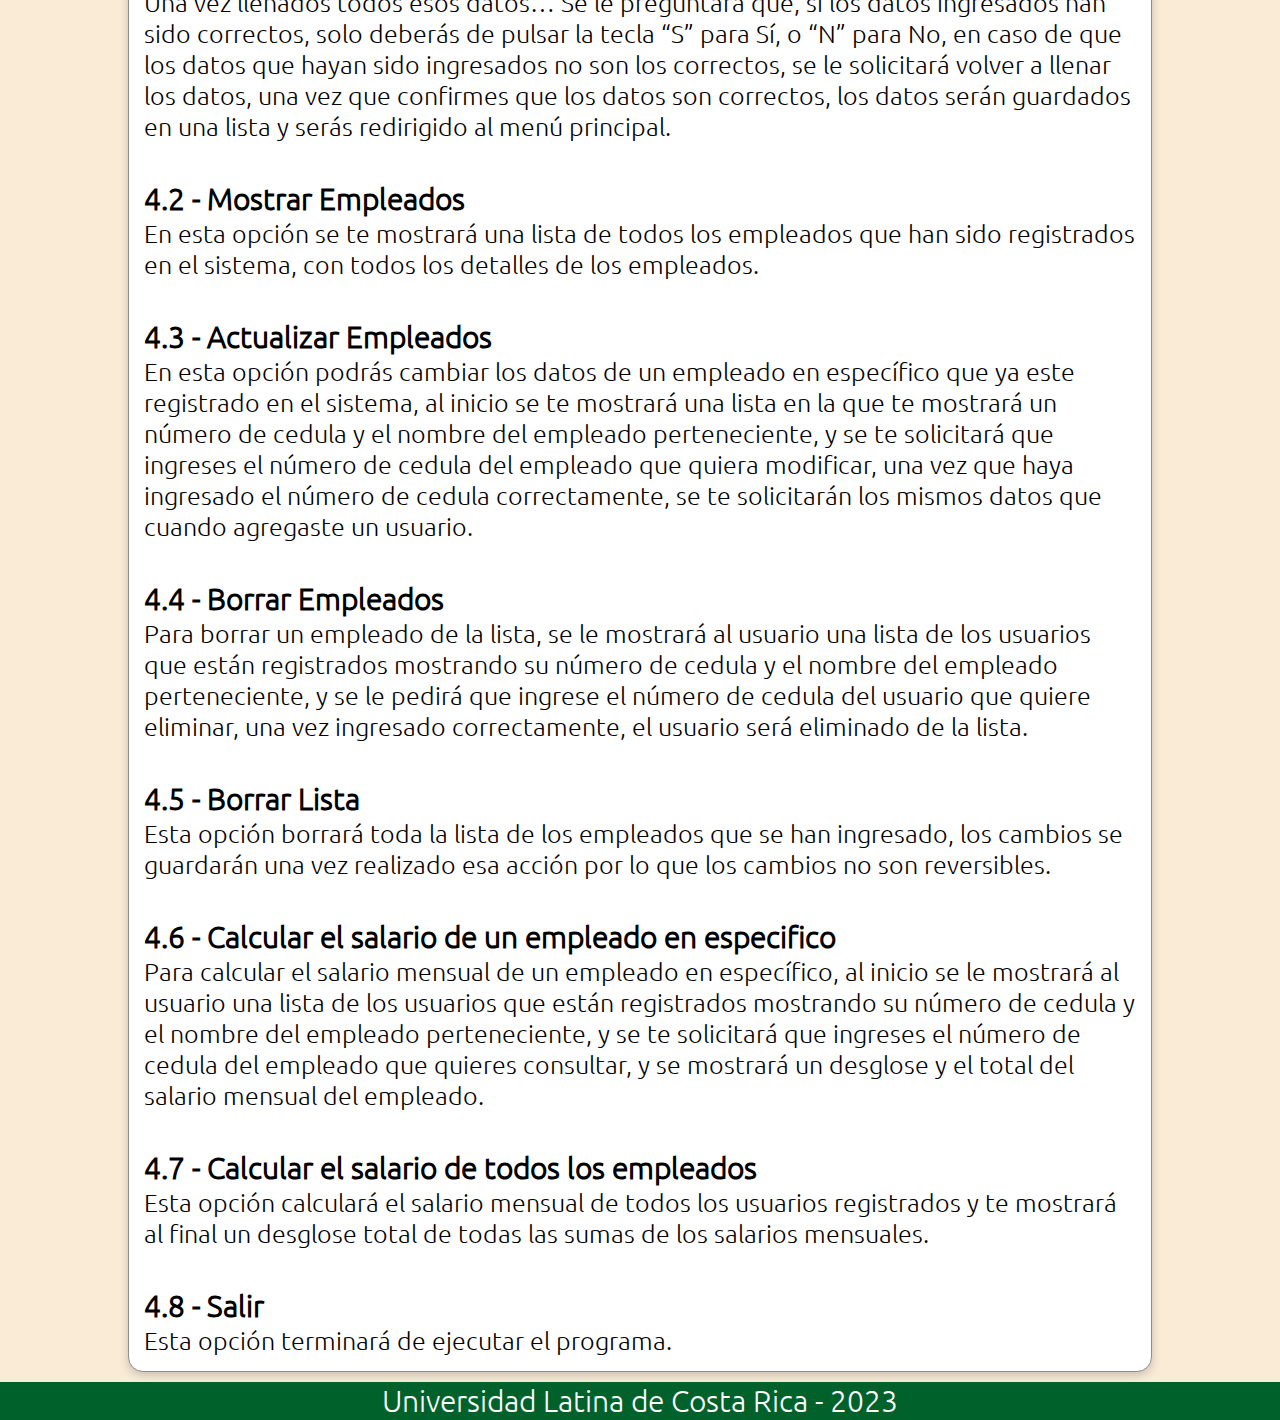
<file: Documentacion/ManualUsuario.html>
<!DOCTYPE html>
<html lang="es">

<head>
  <meta charset="UTF-8" />
  <meta http-equiv="X-UA-Compatible" content="IE=edge" />
  <meta name="viewport" content="width=device-width, initial-scale=1.0" />
  <title>Manual de Usuario</title>
  <link rel="stylesheet" href="styles.css" />
  <link rel="icon" href="./img/favicon.ico">
</head>
<!--Colores, logo y diseño provicionales-->

<body>
  <header class="header">
    <div class="imagen">
      <img src="img/logo_ulatina_1_light.png" alt="Logo1" />
      <!--Usaremos un logo?-->
    </div>
    <nav>
      <ul class="links">
        <a class="paginas" href="Documentacion.html">Documentación</a>
        <a class="actual" href="ManualUsuario.html">Manual de Usuario</a>
        <a class="paginas" href="AcercaDe.html">Acerca De</a>
      </ul>
    </nav>
    <a class="boton" href="#"><button hidden>Menu</button></a>

    <a onclick="openNav()" class="menu" href="#"><button>Menú</button></a>

    <div id="mobile-menu" class="overlay">
      <a onclick="closeNav()" href="" class="close">&times;</a>
      <div class="overlay-content">s
        <a href="Documentacion.html">Documentación</a>
        <a href="ManualUsuario.html">Manual de Usuario</a>
        <a href="AcercaDe.html">Acerca De</a>
      </div>
    </div>
  </header>
  <ul class="navbar" id="navbar">
    <li><a href="#indice" onclick="redirigirIndice()">Índice</a></li>
    <li><a href="#requisitos" onclick="redirigirRequisitos()">Requisitos</a></li>
    <li><a href="#instalacion" onclick="redirigirInstalacion()">Instalación</a></li>
    <li><a href="#funcionamiento" onclick="redirigirFuncionamiento()">Funcionaniento</a></li>
    <li><a href="#descripcion" onclick="redirigirDescripcion()">Descripción</a></li>
  </ul>
  <div class="content">
    <div class="contenido">
      <h3 id="1indice">
        Índice
      </h3>
      </br>
      <p>
        1 - <a href="#requisitos" onclick="redirigirRequisitos()">Requisitos</a>
        </br>
        2 - <a href="#instalacion" onclick="redirigirInstalacion()">Instalación</a>
        </br>
        3 - <a href="#funcionamiento" onclick="redirigirFuncionamiento()">Funcionaniento</a>
        </br>
        4 - <a href="#descripcion" onclick="redirigirDescripcion()">Descripción</a>
      </br>
        <p class="tab1">
          4.1 - <a href="#descripcionAgregar" onclick="redirigirDescripcionAgregar()">Agregar Empleados</a>
        </p>
        </br>
        <p class="tab1">
          4.2 - <a href="#descripcionMostrar" onclick="redirigirDescripcionMostrar()">Mostrar Empleados</a>
        </p>
        </br>
        <p class="tab1">
          4.3 - <a href="#descripcionActualizar" onclick="redirigirDescripcionActualizar()">Actualizar Empleados</a>
        </p>
        </br>
        <p class="tab1">
          4.4 - <a href="#descripcionBorrar" onclick="redirigirDescripcionBorrar()">Borrar Empleados</a>
        </p>
        </br>
        <p class="tab1">
          4.5 - <a href="#descripcionBorrarLista" onclick="redirigirDescripcionBorrarLista()">Borrar Lista</a>
        </p>
        </br>
        <p class="tab1">
          4.6 - <a href="#descripcionCalcularIndividual" onclick="redirigirDescripcionCalcularIndividual()">Calcular el salario de un empleado en especifico</a>
        </p>
        </br>
        <p class="tab1">
          4.7 - <a href="#descripcionCalcularTodos" onclick="redirigirDescripcionCalcularTodos()">Calcular el salario de todos los empleados</a>
        </p>
        </br>
        <p class="tab1">
          4.8 - <a href="#descripcionSalir" onclick="redirigirDescripcionSalir()">Salir</a>
        </p>
      </p>
    </div>
    <div class="contenido">
      <h3 id="1requisitos">
        1 - Requisitos
      </h3>
      <p>
        Para poder ejecutar este proyecto necesitas:
        </br>
        - Tener instalado Visual Studio Community 2022 o una versión más reciente.
        </br>
        - Tener instalado en Visual Studio 2022 la carga de trabajo "Desarrollo para el escritorio con C++".
        </br>
        <img class="alignCenterImage imageSize" src="./img/CargaTrabajo.png">
      </p>
    </div>
    <div class="contenido">
      <h3 id="1instalacion">
        2 - Instalación
      </h3>
      <p>
        Para instalar el programa puedes ya sea descargar una copia del código fuente en formato .zip, extraerlo y abrir
        la solución (El archivo .sln) en Visual Studio, o puedes abrir Visual Studio, seleccionar la opción que dice
        "Clonar Repositorio".
        </br>
        <img class="alignCenterImage imageSize" src="./img/ClonarRepositorio.png">
        Copias el link del repositorio, lo pegas, y le das aceptar, Visual Studio se encargará de descargar los
        archivos del repositorio, una vez se haya terminado de realizar el proceso, puedes ejecutar el proyecto, o ver
        cómo está construido el código.
      </p>
    </div>
    <div class="contenido">
      <h3 id="1funcionamiento">
        3 - Funcionamiento del Programa
      </h3>
      <p>
        El programa se encargará de almacenar, modificar, mostrar y borrar empleados y almacenarlos en una lista, con
        este programa podrás calcular salarios mensuales de cada empleado basado en el tipo de puesto del empleado, la
        cantidad de horas que trabaja al mes, la cantidad de horas extras que se acumulado durante el mes, la cantidad
        de hijos que ese empleado(a) tenga, una vez que se hayan registrado los empleados y salgas del programa del
        programa, los datos se guardarán en un archivo llamado datosEmpleado.dat, y una vez que inicies el programa
        nuevamente, el programa leerá los datos de ese archivo y los guardará nuevamente en memoria.
      </p>
    </div>
    <div class="contenido">
      <h3 id="1descripcion">
        4 - Descripción del Programa
      </h3>
      <p>
        Cuando inicies el programa, se te presentará esta pantalla, para avanzar debes del pulsar cualquier tecla para
        continuar y se te presentará con en esté menú, solo pulsa el número que corresponda a la opción que quieras
        entrar.
      </p>
      </br>
      <h4 id="11descripcion">
        4.1 - Agregar Empleados
      </h4>
      <p>
        Para registrar un empleado al sistema se le solicitará la siguiente información:
        </br>
        - ¿Qué tipo de cedula tiene? Si es Nacional, Jurídica, o Extranjero, debes el pulsar el número que corresponde
        con la opción del tipo de cedula.
        </br>
        - El número de cedula, deberá de ingresar la cedula de acuerdo al tipo de cedula que escogiste, se verificará
        que el formato sea de acuerdo al tipo de cedula escogido, si la cedula que vas a ingresar al sistema ya ha sido
        guardada en la lista previamente.
        </br>
        - El nombre completo del empleado(a).
        </br>
        - La nacionalidad del empleado(a).
        </br>
        - Donde reside el empleado(a).
        </br>
        - Cuántos hijos tiene el empleado(a).
        </br>
        - El Estado Civil del empleado(a), deberás pulsar el número que corresponda con las opciones del Estado Civil
        que se te presentan.
        </br>
        - Las horas de trabajo mensuales.
        </br>
        - Las horas de trabajo extras acumuladas durante el mes.
        </br>
        - ¿Qué tipo de empleado es? Si es empleado en Empleado Común, o si es un Gerente, deberás de pulsar el número
        que corresponda con la opción que del tipo de empleado.
        </br>
        Una vez llenados todos esos datos… Se le preguntará que, si los datos ingresados han sido correctos, solo
        deberás de pulsar la tecla “S” para Sí, o “N” para No, en caso de que los datos que hayan sido ingresados no son
        los correctos, se le solicitará volver a llenar los datos, una vez que confirmes que los datos son correctos,
        los datos serán guardados en una lista y serás redirigido al menú principal.
      </p>
      </br>
      <h4 id="12descripcion">
        4.2 - Mostrar Empleados
      </h4>
      <p>
        En esta opción se te mostrará una lista de todos los empleados que han sido registrados en el sistema, con todos
        los detalles de los empleados.
      </p>
      </br>
      <h4 id="13descripcion">
        4.3 - Actualizar Empleados
      </h4>
      <p>
        En esta opción podrás cambiar los datos de un empleado en específico que ya este registrado en el sistema, al
        inicio se te mostrará una lista en la que te mostrará un número de cedula y el nombre del empleado
        perteneciente, y se te solicitará que ingreses el número de cedula del empleado que quiera modificar, una vez
        que haya ingresado el número de cedula correctamente, se te solicitarán los mismos datos que cuando agregaste un
        usuario.
      </p>
      </br>
      <h4 id="14descripcion">
        4.4 - Borrar Empleados
      </h4>
      <p>
        Para borrar un empleado de la lista, se le mostrará al usuario una lista de los usuarios que están registrados
        mostrando su número de cedula y el nombre del empleado perteneciente, y se le pedirá que ingrese el número de
        cedula del usuario que quiere eliminar, una vez ingresado correctamente, el usuario será eliminado de la lista.
      </p>
      </br>
      <h4 id="15descripcion">
        4.5 - Borrar Lista
      </h4>
      <p>
        Esta opción borrará toda la lista de los empleados que se han ingresado, los cambios se guardarán una vez
        realizado esa acción por lo que los cambios no son reversibles.
      </p>
      </br>
      <h4 id="16descripcion">
        4.6 - Calcular el salario de un empleado en especifico
      </h4>
      <p>
        Para calcular el salario mensual de un empleado en específico, al inicio se le mostrará al usuario una lista de
        los usuarios que están registrados mostrando su número de cedula y el nombre del empleado perteneciente, y se te
        solicitará que ingreses el número de cedula del empleado que quieres consultar, y se mostrará un desglose y el
        total del salario mensual del empleado.
      </p>
      </br>
      <h4 id="17descripcion">
        4.7 - Calcular el salario de todos los empleados
      </h4>
      <p>
        Esta opción calculará el salario mensual de todos los usuarios registrados y te mostrará al final un desglose
        total de todas las sumas de los salarios mensuales.
      </p>
      </br>
      <h4 id="18descripcion">
        4.8 - Salir
      </h4>
      <p>
        Esta opción terminará de ejecutar el programa.
      </p>
    </div>
  </div>
  <footer class="footer">
    <p>Universidad Latina de Costa Rica - 2023</p>
  </footer>
  <script type="text/javascript" src="script.js"></script>
</body>

</html>
</file>
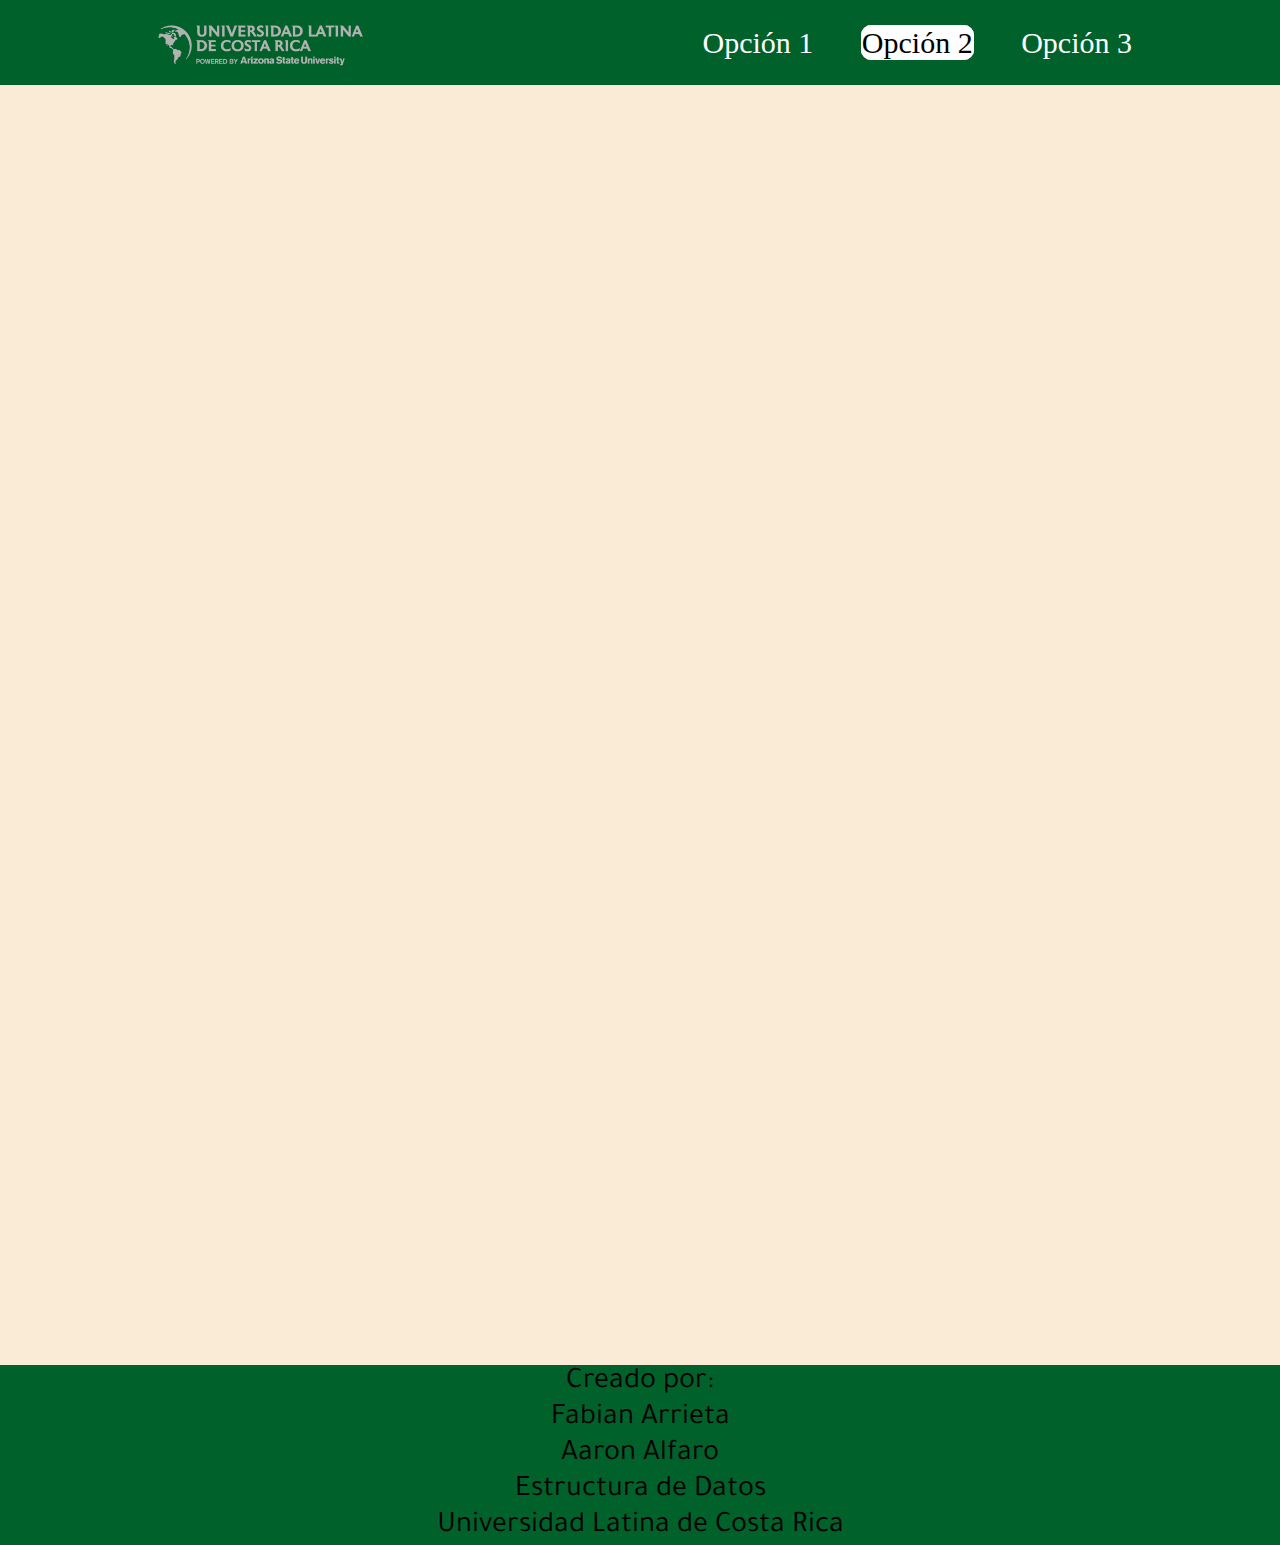
<file: Documentacion/proyecto1/opcion2.html>
<!DOCTYPE html>
<html lang="es">
  <head>
    <meta charset="UTF-8" />
    <meta http-equiv="X-UA-Compatible" content="IE=edge" />
    <meta name="viewport" content="width=device-width, initial-scale=1.0" />
    <title>Manual de Uuario</title>
    <link rel="stylesheet" href="styles.css" />
  </head>
  <!--Colores, logo y diseño provicionales-->
  <body>
    <header class="header">
      <div class="imagen">
        <img src="img/logo_ulatina_1_light.png" alt="Logo1" />
        <!--Usaremos un logo?-->
      </div>
      <nav>
        <ul class="links">
          <li><a target="_blank" href="index.html">Opción 1</a></li>
          <li><a class="actual">Opción 2</a></li>
          <li><a  target= "_blank" href="opcion3.html">Opción 3</a></li>
        </ul>
      </nav>
      <a class="boton" href="#"><button hidden>Menu</button></a>

      <a onclick="openNav()" class="menu" href="#"><button>Menú</button></a>

      <div id="mobile-menu" class="overlay">
        <a onclick="closeNav()" href="" class="close">&times;</a>
        <div class="overlay-content">
          <a target="_blank" href="index.html">Opción 1</a>
          <a href="#">Opción 2</a>
          <a href="opcion3.html" target="_blank">Opción 3</a>
        </div>
      </div>
    </header>
     
    <footer class="footer">
         <p>Creado por: <br> Fabian Arrieta <br> Aaron Alfaro</p>
        <P>Estructura de Datos</P>
        <p>Universidad Latina de Costa Rica</p>
        </footer>
     <script type="text/javascript" src="nav.js"></script>
  </body>
 
</html>
</file>
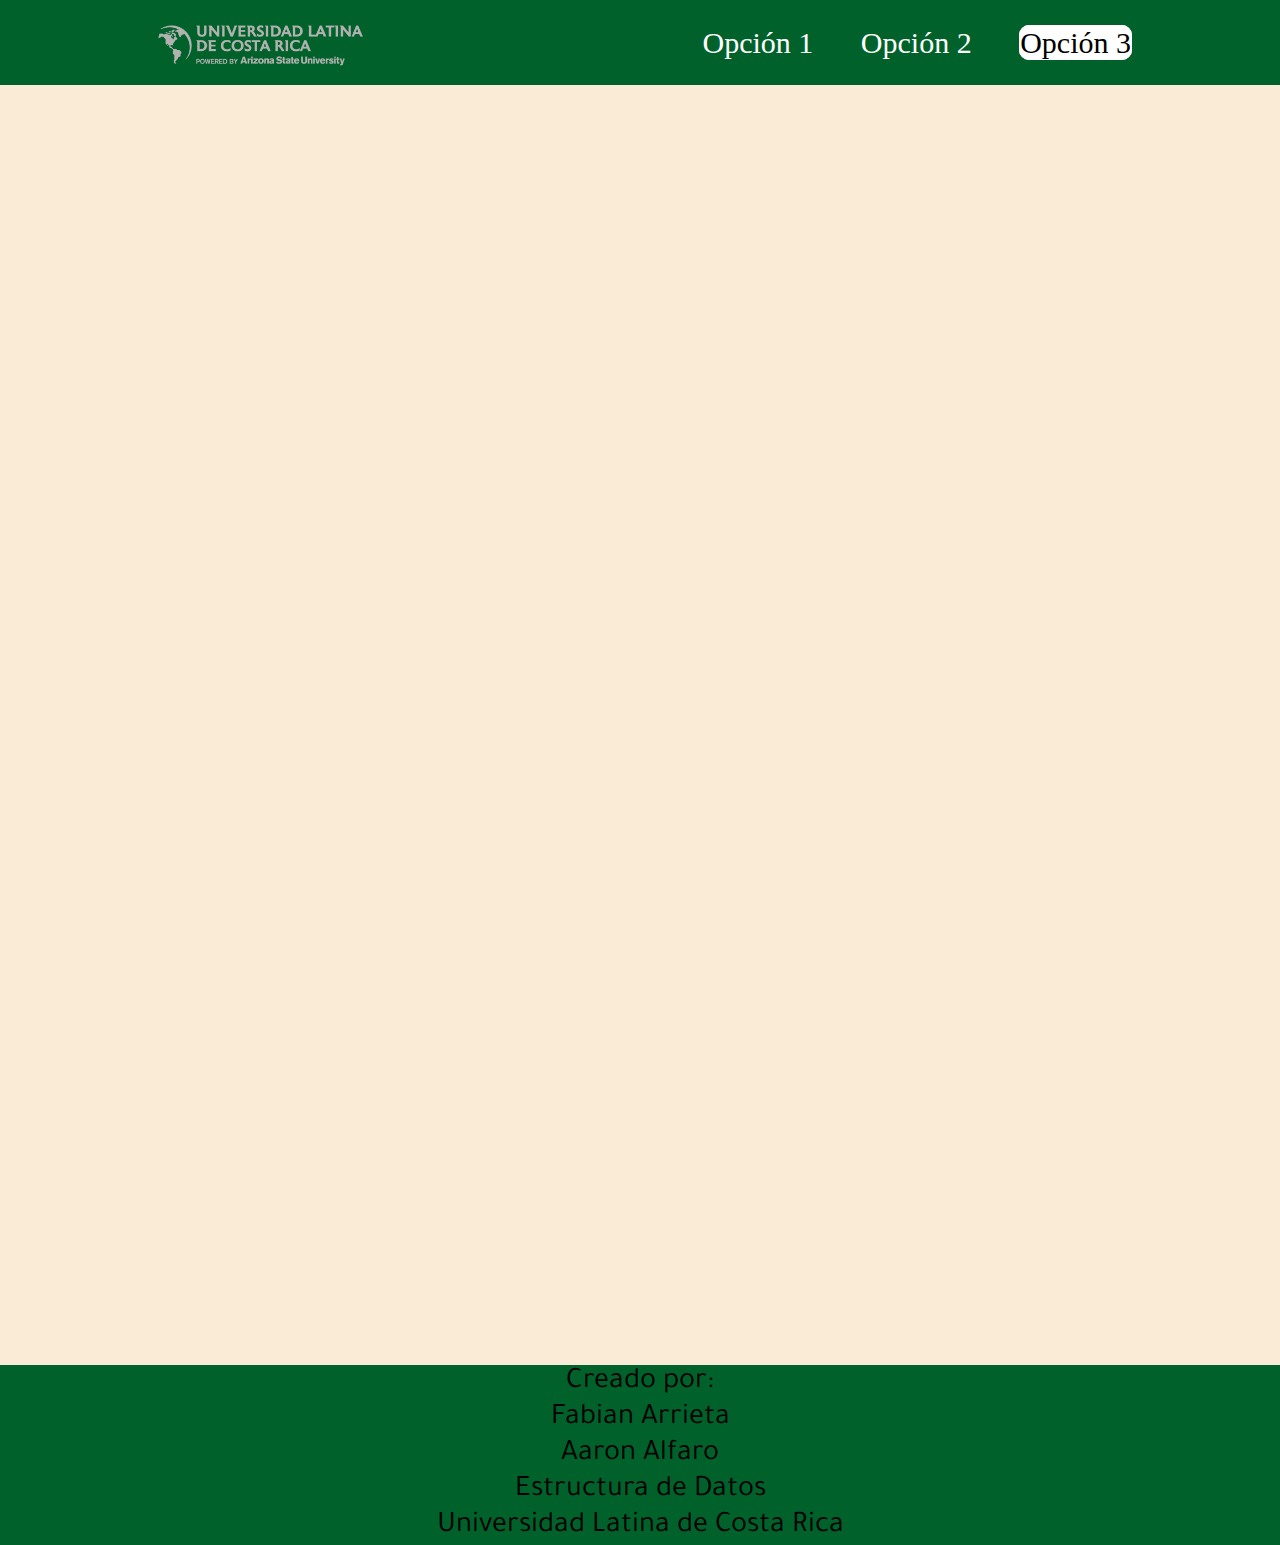
<file: Documentacion/proyecto1/opcion3.html>
<!DOCTYPE html>
<html lang="en">
<head>
    <meta charset="UTF-8">
    <meta name="viewport" content="width=device-width, initial-scale=1.0">
    <title>Documentacion</title>
    <link rel="stylesheet" href="styles.css" />
</head>
<body>
    <header class="header">
        <div class="imagen">
          <img src="img/logo_ulatina_1_light.png" alt="Logo1" />
          <!--Usaremos un logo?-->
        </div>
        <ul class="links">
            <li><a target="_blank" href="index.html">Opción 1</a></li>
            <li><a target="_blank " href="opcion2.html">Opción 2</a></li>
            <li><a class="actual">Opción 3</a></li>
          </ul>
        </nav>
        <a class="boton" href="#"><button hidden>Menu</button></a>
  
        <a onclick="openNav()" class="menu" href="#"><button>Menú</button></a>
  
        <div id="mobile-menu" class="overlay">
          <a onclick="closeNav()" href="" class="close">&times;</a>
          <div class="overlay-content">
            <a target="_blank" href="index.html">Opción 1</a>
            <a href="opcion2.html" target="_blank">Opción 2</a>
            <a href="#">Opción 3</a>
          </div>
        </div>
      </header>
       
      <footer class="footer">
           <p>Creado por: <br> Fabian Arrieta <br> Aaron Alfaro</p>
          <P>Estructura de Datos</P>
          <p>Universidad Latina de Costa Rica</p>
          </footer>
       <script type="text/javascript" src="nav.js"></script>
</body>
</html>
</file>
<file: Documentacion/proyecto1/styles.css>
@import url("https://fonts.googleapis.com/css2?family=Roboto+Mono:wght@300;400&display=swap");
@import url("https://fonts.googleapis.com/css2?family=Tajawal:wght@200&display=swap");
* {
  box-sizing: border-box;
  margin: 0;
  padding: 0;
  /* font-family: "Roboto Mono", monospace; */
  font-size: 30px;
}

body {
  background-color: antiquewhite;
}

.header {
  background-color: rgb(0, 97, 43);
  display: flex;
  justify-content: flex-end;
  align-items: center;
  height: 85px;
  padding: 5px 10%;
}

.header .imagen {
  cursor: pointer;
  margin-right: auto;
}

.header .imagen img {
  height: 70px;
  width: auto;
  transition: all 0.3s;
}

.header .links {
  list-style: none;
}

.header .links li {
  display: inline-block;
  padding: 0 20px;
}

.header .links li:hover,
.overlay a:hover {
  transform: scale(1.1);
}

.header .links a {
  font-size: 700;
  color: white;
}


.menu {
  display: none;
}

.header .boton button,
.header .menu button {
  margin-left: 20px;
  font-weight: 700;
  color: rgb(0, 97, 43);
  padding: 9px 25px;
  background: white;
  border: none;
  border-radius: 50px;
  cursor: pointer;
  transition: all 0.3s ease 0s;
}

.header .boton button:hover,
.header .menu button:hover {
  background-color: white;
  color: #ffbc0e;
  transform: scale(1.1);
}

@media screen and (max-width: 800px) {
  .links,
  .boton {
    display: none;
  }
  .menu {
    display: inherit;
  }
}

.footer {
  background-color: rgb(0, 97, 43);
  text-align: center;
  margin-top: 100%;
  font-family: "Tajawal", sans-serif;
  font-style: normal;
}

.header a {
  text-decoration: none;
}

.header .overlay {
  height: 100%;
  width: 0;
  position: fixed;
  z-index: 1;
  left: 0;
  top: 0;
  background-color: rgb(0, 97, 43);
  overflow: hidden;
  transition: all 0.3s ease 0s;
}

.header .overlay .overlay-content {
  display: flex;
  height: 100%;
  flex-direction: column;
  align-items: center;
  justify-content: center;
}

.header .overlay a {
  padding: 15px;
  font-size: 36px;
  display: block;
  transition: all 0.3s ease 0s;
  font-weight: 700;
  color: #eceff1;
}

.header .overlay a:hover,
.header .overlay a:focus {
  color: #ffbc0e;
}

.header .overlay .close {
  position: absolute;
  top: 20px;
  right: 45px;
  font-size: 65px;
}

.header .links .actual{
  border: 1px solid  white;
  border-radius: 10px;
  color: black;
  background-color: white;

}



@media screen and (max-height: 450px) {
  .header .overlay a {
    font-size: 20px;
  }
  .header .overlay .close {
    font-size: 40px;
    top: 15px;
    right: 35px;
  }
}
</file>
<file: Documentacion/styles.css>
* {
  box-sizing: border-box;
  margin: 0;
  padding: 0;
  font-family: "UbuntuFont";
  font-size: 30px;
}

@font-face {
  font-family: UbuntuFont;
  src: url(./Ubuntu-L.ttf);
}

body {
  background-color: antiquewhite;
}

.header {
  background-color: rgb(0, 97, 43);
  display: flex;
  justify-content: flex-end;
  align-items: center;
  height: 85px;
  padding: 5px 10%;
}

.header .imagen {
  cursor: pointer;
  margin-right: auto;
}

.header .imagen img {
  height: 70px;
  width: auto;
  transition: all 0.3s;
}

.header .links {
  list-style: none;
}

.header .links li {
  display: inline-block;
  margin: 0px 5px 0px 5px;
}

.header .links a {
  font-size: 700;
  color: white;
}


.menu {
  display: none;
}

.header .boton button,
.header .menu button {
  margin-left: 20px;
  font-weight: 700;
  color: rgb(0, 97, 43);
  padding: 9px 25px;
  background: white;
  border: none;
  border-radius: 50px;
  cursor: pointer;
  transition: all 0.3s ease 0s;
}

.header .boton button:hover,
.header .menu button:hover {
  background-color: white;
  color: #ffbc0e;
  transform: scale(1.1);
}

@media screen and (max-width: 800px) {
  .links,
  .boton {
    display: none;
  }
  .menu {
    display: inherit;
  }
}

.footer {
  background-color: rgb(0, 97, 43);
  text-align: center;
  font-style: normal;
  margin-top: 10px;
  color: white;
}

.header a {
  text-decoration: none;
}

.header .overlay {
  height: 100%;
  width: 0;
  position: fixed;
  z-index: 1;
  left: 0;
  top: 0;
  background-color: rgb(0, 97, 43);
  overflow: hidden;
  transition: all 0.3s ease 0s;
}

.header .overlay .overlay-content {
  display: flex;
  height: 100%;
  flex-direction: column;
  align-items: center;
  justify-content: center;
}

.header .overlay a {
  padding: 15px;
  font-size: 36px;
  display: block;
  transition: all 0.3s ease 0s;
  font-weight: 700;
  color: #eceff1;
}

.overlay a:hover,
.overlay a:focus {
  color: #ffbc0e;
}

.header .overlay .close {
  position: absolute;
  top: 20px;
  right: 45px;
  font-size: 65px;
}

.actual {
  border: 1px solid  white;
  border-radius: 10px;
  color: black !important;
  background-color: white;
  padding: 0px 5px 0px 5px;
  box-shadow: 2px 2px rgb(93, 133, 111);
}

.paginas {
  border: 1px solid  rgb(41, 136, 84);
  border-radius: 10px;
  background-color: rgb(48, 158, 98);
  padding: 0px 5px 0px 5px;
  box-shadow: 2px 2px rgb(36, 121, 74);
  transition: 200ms ease-in-out;
}

.paginas:hover {
  border: 1px solid  rgb(54, 167, 105);
  border-radius: 10px;
  background-color: rgb(68, 209, 132);
  padding: 0px 5px 0px 5px;
  box-shadow: 2px 2px rgb(44, 136, 85);
  transition: 200ms ease-in-out;
}

/* Barra de Navegacion */

.navbar {
  list-style-type: none;
  margin: 0;
  padding: 0;
  overflow: hidden;
  background-color: #333;
  padding: 0px 10%;
}

.navbar li a {
  display: block;
  color: white;
  text-align: center;
  padding: 10px 10px;
  text-decoration: none;
  font-size: 25px;
  transition: 200ms ease-in-out;
}

.navbar li {
  float: left;
}

.navbar li a:hover:not(.active) {
  background-color: #111;
  transition: 200ms ease-in-out;
}

.content {
  padding: 16px;
  padding: 0px 10%;
}

.sticky {
  position: fixed;
  top: 0;
  width: 100%;
}

.sticky + .content {
  padding-top: 60px;
}

/* Paginas de contenido */

.contenido {
  margin-top: 15px;
  padding: 15px;
  background-color: white;
  border-radius: 15px;
  border-color: #8d8c8c;
  border-style: solid;
  border-width: 1px;
  box-shadow: 0 3px 10px rgb(0 0 0 / 0.2);
}

.contenido b {
  font-size: 25px;
}

.contenido p {
  font-size: 25px;
}

.contenido a {
  background-color: #dfdede;
  padding: 0px 3px 0px 3px;
  font-size: 25px;
  border-radius: 10px;
  border-color: #8d8c8c;
  border-style: solid;
  border-width: 1px;
  text-decoration: none;
  color: #111;
  transition: 200ms ease-in-out;
}

.contenido a:hover{
  background-color: #b9b9b9;
  border-color: #747373;
  transition: 200ms;
}

/* Otras Clases */

.alignCenterImage {
  display: block;
  margin: 10px auto 10px auto;
}

.imageSize {
  width: 75%;
}

.centerText {
  text-align: center;
}

@media screen and (max-height: 450px) {
  .header .overlay a {
    font-size: 20px;
  }
  .header .overlay .close {
    font-size: 40px;
    top: 15px;
    right: 35px;
  }
}

/* Tabulacion */
.tab1 {
  display: inline-block;
  margin-left: 40px;
}

.tab2 {
  display: inline-block;
  margin-left: 80px;
}
</file>
